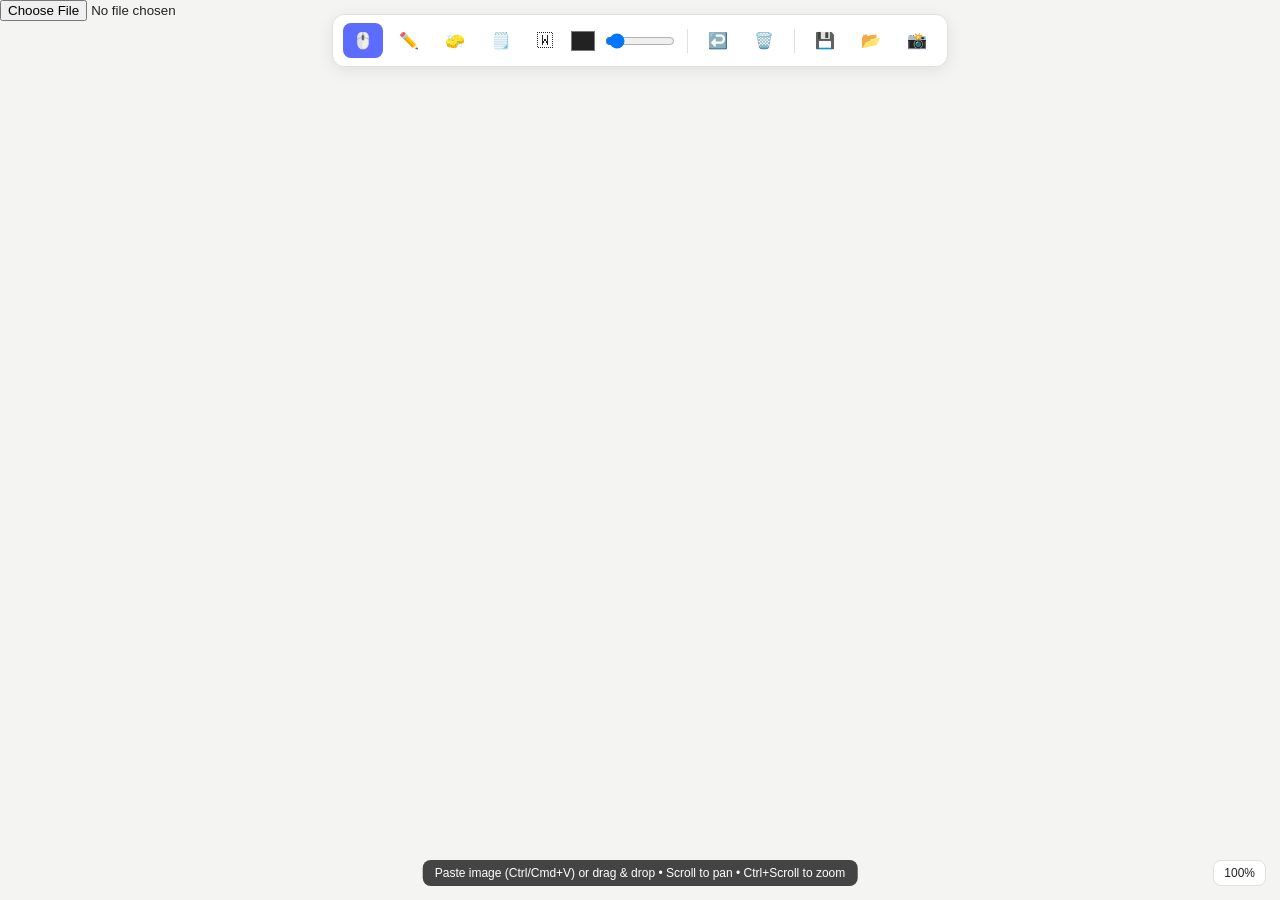
<file: index.html>
<!DOCTYPE html>
<html lang="en">
<head>
<meta charset="UTF-8">
<title>Whiteboard</title>
<meta name="viewport" content="width=device-width, initial-scale=1.0">
<style>
  :root{
    --bg:#f4f4f2; --panel:#ffffff; --border:#e0e0dc; --accent:#5b6cff; --text:#222;
  }
  *{box-sizing:border-box;}
  html,body{margin:0;padding:0;width:100%;height:100%;overflow:hidden;font-family:-apple-system,BlinkMacSystemFont,'Segoe UI',Roboto,sans-serif;background:var(--bg);color:var(--text);}
  #board-wrap{position:absolute;top:0;left:0;width:100%;height:100%;overflow:hidden;cursor:grab;}
  #board-wrap.panning{cursor:grabbing;}
  #canvas-layer{position:absolute;top:0;left:0;transform-origin:0 0;}
  #draw-canvas{position:absolute;top:0;left:0;pointer-events:none;}
  .item{position:absolute;box-sizing:border-box;user-select:none;}
  .item.selected{outline:2px solid var(--accent);z-index:50;}
  .sticky{background:#fff8b0;border-radius:6px;box-shadow:0 2px 6px rgba(0,0,0,.15);padding:10px;font-size:14px;line-height:1.35;white-space:pre-wrap;overflow:auto;cursor:move;}
  .sticky[contenteditable="true"]{cursor:text;}
  .img-item{cursor:move;border-radius:4px;box-shadow:0 2px 8px rgba(0,0,0,.2);}
  .img-item img{width:100%;height:100%;display:block;border-radius:4px;object-fit:contain;background:#fff;}
  .resize-handle{position:absolute;width:14px;height:14px;background:var(--accent);border:2px solid #fff;border-radius:50%;right:-7px;bottom:-7px;cursor:nwse-resize;display:none;}
  .item.selected .resize-handle{display:block;}
  .del-handle{position:absolute;width:18px;height:18px;background:#ff5c5c;border:2px solid #fff;border-radius:50%;left:-9px;top:-9px;cursor:pointer;display:none;color:#fff;font-size:12px;line-height:14px;text-align:center;}
  .item.selected .del-handle{display:block;}

  #toolbar{position:fixed;top:14px;left:50%;transform:translateX(-50%);background:var(--panel);border:1px solid var(--border);border-radius:12px;padding:8px 10px;display:flex;gap:6px;align-items:center;box-shadow:0 4px 16px rgba(0,0,0,.08);z-index:1000;}
  .tool-btn{border:none;background:transparent;border-radius:8px;padding:8px 10px;cursor:pointer;font-size:16px;display:flex;align-items:center;gap:6px;color:var(--text);}
  .tool-btn:hover{background:#f0f0f0;}
  .tool-btn.active{background:var(--accent);color:#fff;}
  .sep{width:1px;height:24px;background:var(--border);margin:0 4px;}
  input[type=color]{width:28px;height:28px;border:none;border-radius:6px;padding:0;cursor:pointer;background:none;}
  #penSize{width:70px;}

  #hint{position:fixed;bottom:14px;left:50%;transform:translateX(-50%);background:rgba(0,0,0,.72);color:#fff;font-size:12px;padding:6px 12px;border-radius:8px;z-index:1000;pointer-events:none;transition:opacity .3s;}
  #zoomLabel{position:fixed;bottom:14px;right:14px;background:var(--panel);border:1px solid var(--border);padding:5px 10px;border-radius:8px;font-size:12px;z-index:1000;}
  #fileInput{display:none;}
  #trash-tip{opacity:0.6;}
</style>
</head>
<body>

<div id="toolbar">
  <button class="tool-btn active" id="tool-select" title="Select / Move (V)">🖱️</button>
  <button class="tool-btn" id="tool-pen" title="Pen (P)">✏️</button>
  <button class="tool-btn" id="tool-eraser" title="Eraser (E)">🧽</button>
  <button class="tool-btn" id="tool-sticky" title="Add Sticky Note (N)">🗒️</button>
  <button class="tool-btn" id="tool-image" title="Add Image">🇼️</button>
  <input type="color" id="penColor" value="#222222" title="Pen color">
  <input type="range" id="penSize" min="1" max="30" value="3" title="Pen size">
  <div class="sep"></div>
  <button class="tool-btn" id="btn-undo" title="Undo (Ctrl+Z)">↩️</button>
  <button class="tool-btn" id="btn-clear" title="Clear board">🗑️</button>
  <div class="sep"></div>
  <button class="tool-btn" id="btn-save" title="Export board (.json)">💾</button>
  <button class="tool-btn" id="btn-load" title="Import board (.json)">📂</button>
  <button class="tool-btn" id="btn-png" title="Export as PNG image">📸</button>
</div>

<input type="file" id="fileInput" accept=".json">
<input type="file" id="imageInput" accept="image/*">

<div id="board-wrap">
  <div id="canvas-layer">
    <canvas id="draw-canvas" width="6000" height="4000"></canvas>
  </div>
</div>

<div id="hint">Paste image (Ctrl/Cmd+V) or drag & drop • Scroll to pan • Ctrl+Scroll to zoom</div>
<div id="zoomLabel">100%</div>

<script>
(function(){
  const boardWrap = document.getElementById('board-wrap');
  const canvasLayer = document.getElementById('canvas-layer');
  const drawCanvas = document.getElementById('draw-canvas');
  const ctx = drawCanvas.getContext('2d');
  const zoomLabel = document.getElementById('zoomLabel');
  const hint = document.getElementById('hint');

  let scale = 1, panX = 0, panY = 0;
  let currentTool = 'select';
  let items = [];       // {id,type:'sticky'|'image', x,y,w,h,text,color,src}
  let strokes = [];     // {points:[{x,y}], color, size}
  let selectedId = null;
  let idCounter = 1;
  let history = [];

  const STORAGE_KEY = 'wb_board_state_v1';

  function pushHistory(){
    history.push(JSON.stringify({items, strokes}));
    if(history.length>40) history.shift();
  }

  function saveLocal(){
    localStorage.setItem(STORAGE_KEY, JSON.stringify({items, strokes, panX, panY, scale}));
  }

  function loadLocal(){
    const raw = localStorage.getItem(STORAGE_KEY);
    if(!raw) return;
    try{
      const data = JSON.parse(raw);
      items = data.items || [];
      strokes = data.strokes || [];
      panX = data.panX || 0;
      panY = data.panY || 0;
      scale = data.scale || 1;
      idCounter = items.reduce((m,it)=>Math.max(m, parseInt(it.id.split('_')[1]||0)+1), 1);
      renderAll();
      applyTransform();
    }catch(e){ console.warn('load failed', e); }
  }

  function applyTransform(){
    canvasLayer.style.transform = `translate(${panX}px, ${panY}px) scale(${scale})`;
    zoomLabel.textContent = Math.round(scale*100) + '%';
  }

  function redrawStrokes(){
    ctx.clearRect(0,0,drawCanvas.width, drawCanvas.height);
    strokes.forEach(s=>{
      if(s.points.length < 2) return;
      ctx.strokeStyle = s.color;
      ctx.lineWidth = s.size;
      ctx.lineJoin='round'; ctx.lineCap='round';
      ctx.beginPath();
      ctx.moveTo(s.points[0].x, s.points[0].y);
      for(let i=1;i<s.points.length;i++) ctx.lineTo(s.points[i].x, s.points[i].y);
      ctx.stroke();
    });
  }

  function renderAll(){
    document.querySelectorAll('.item').forEach(el=>el.remove());
    items.forEach(renderItem);
    redrawStrokes();
  }

  function renderItem(item){
    const el = document.createElement('div');
    el.className = 'item ' + (item.type==='sticky'?'sticky':'img-item');
    el.dataset.id = item.id;
    el.style.left = item.x+'px';
    el.style.top = item.y+'px';
    el.style.width = item.w+'px';
    el.style.height = item.h+'px';
    if(item.type==='sticky'){
      el.style.background = item.color || '#fff8b0';
      el.contentEditable = false;
      el.innerText = item.text || '';
      el.addEventListener('dblclick', (e)=>{
        el.contentEditable = true;
        el.focus();
        e.stopPropagation();
      });
      el.addEventListener('blur', ()=>{
        el.contentEditable = false;
        item.text = el.innerText;
        saveLocal();
      });
    } else if(item.type==='image'){
      const img = document.createElement('img');
      img.src = item.src;
      img.draggable = false;
      el.appendChild(img);
    }
    const delH = document.createElement('div');
    delH.className='del-handle'; delH.innerHTML='×';
    delH.addEventListener('mousedown', (e)=>{ e.stopPropagation(); });
    delH.addEventListener('click', (e)=>{
      e.stopPropagation();
      items = items.filter(it=>it.id!==item.id);
      pushHistory(); renderAll(); saveLocal();
    });
    el.appendChild(delH);

    const resizeH = document.createElement('div');
    resizeH.className = 'resize-handle';
    el.appendChild(resizeH);

    el.addEventListener('mousedown', (e)=>startDragItem(e, item, el));
    resizeH.addEventListener('mousedown', (e)=>startResizeItem(e, item, el));

    canvasLayer.appendChild(el);
  }

  function selectItem(id){
    selectedId = id;
    document.querySelectorAll('.item').forEach(el=>{
      el.classList.toggle('selected', el.dataset.id===id);
    });
  }

  function deselectAll(){
    selectedId = null;
    document.querySelectorAll('.item').forEach(el=>el.classList.remove('selected'));
  }

  function startDragItem(e, item, el){
    if(currentTool !== 'select') return;
    e.stopPropagation();
    selectItem(item.id);
    const startX = e.clientX, startY = e.clientY;
    const origX = item.x, origY = item.y;
    function onMove(ev){
      const dx = (ev.clientX-startX)/scale;
      const dy = (ev.clientY-startY)/scale;
      item.x = origX+dx; item.y = origY+dy;
      el.style.left = item.x+'px'; el.style.top = item.y+'px';
    }
    function onUp(){
      document.removeEventListener('mousemove', onMove);
      document.removeEventListener('mouseup', onUp);
      pushHistory(); saveLocal();
    }
    document.addEventListener('mousemove', onMove);
    document.addEventListener('mouseup', onUp);
  }

  function startResizeItem(e, item, el){
    e.stopPropagation(); e.preventDefault();
    const startX = e.clientX, startY = e.clientY;
    const origW = item.w, origH = item.h;
    function onMove(ev){
      const dx = (ev.clientX-startX)/scale;
      const dy = (ev.clientY-startY)/scale;
      item.w = Math.max(60, origW+dx);
      item.h = Math.max(40, origH+dy);
      el.style.width = item.w+'px'; el.style.height = item.h+'px';
    }
    function onUp(){
      document.removeEventListener('mousemove', onMove);
      document.removeEventListener('mouseup', onUp);
      pushHistory(); saveLocal();
    }
    document.addEventListener('mousemove', onMove);
    document.addEventListener('mouseup', onUp);
  }

  function screenToCanvas(clientX, clientY){
    const rect = boardWrap.getBoundingClientRect();
    return {
      x: (clientX - rect.left - panX)/scale,
      y: (clientY - rect.top - panY)/scale
    };
  }

  function addSticky(x,y){
    const item = {id:'item_'+idCounter++, type:'sticky', x:x-90, y:y-60, w:180, h:120, text:'New note...', color:'#fff8b0'};
    items.push(item); pushHistory(); renderAll(); saveLocal();
    setTimeout(()=>{
      const el = document.querySelector(`.item[data-id="${item.id}"]`);
      if(el){ el.contentEditable=true; el.focus(); document.execCommand('selectAll',false,null); }
    }, 30);
  }

  function addImage(src, x, y, natW, natH){
    const maxDim = 360;
    let w = natW, h = natH;
    if(w>maxDim || h>maxDim){
      const ratio = Math.min(maxDim/w, maxDim/h);
      w*=ratio; h*=ratio;
    }
    const item = {id:'item_'+idCounter++, type:'image', x:x-w/2, y:y-h/2, w, h, src};
    items.push(item); pushHistory(); renderAll(); saveLocal();
  }

  function loadImageFile(file, dropX, dropY){
    const reader = new FileReader();
    reader.onload = (e)=>{
      const img = new Image();
      img.onload = ()=>{
        addImage(e.target.result, dropX, dropY, img.width, img.height);
      };
      img.src = e.target.result;
    };
    reader.readAsDataURL(file);
  }

  // Toolbar
  const toolButtons = {
    'tool-select':'select','tool-pen':'pen','tool-eraser':'eraser','tool-sticky':'sticky'
  };
  Object.keys(toolButtons).forEach(id=>{
    document.getElementById(id).addEventListener('click', ()=>{
      currentTool = toolButtons[id];
      document.querySelectorAll('.tool-btn').forEach(b=>b.classList.remove('active'));
      document.getElementById(id).classList.add('active');
      boardWrap.style.cursor = currentTool==='select' ? 'grab' : (currentTool==='sticky'?'copy':'crosshair');
    });
  });

  document.getElementById('tool-image').addEventListener('click', ()=>{
    document.getElementById('imageInput').click();
  });
  document.getElementById('imageInput').addEventListener('change', (e)=>{
    const file = e.target.files[0];
    if(file){
      const center = screenToCanvas(window.innerWidth/2, window.innerHeight/2);
      loadImageFile(file, center.x, center.y);
    }
    e.target.value = '';
  });

  document.getElementById('btn-undo').addEventListener('click', undo);
  document.getElementById('btn-clear').addEventListener('click', ()=>{
    if(confirm('Clear the entire board? This cannot be undone.')){
      pushHistory();
      items = []; strokes = [];
      renderAll(); saveLocal();
    }
  });

  document.getElementById('btn-save').addEventListener('click', ()=>{
    const data = JSON.stringify({items, strokes, panX, panY, scale}, null, 2);
    const blob = new Blob([data], {type:'application/json'});
    const a = document.createElement('a');
    a.href = URL.createObjectURL(blob);
    a.download = 'whiteboard-' + new Date().toISOString().slice(0,10) + '.json';
    a.click();
  });

  document.getElementById('btn-load').addEventListener('click', ()=>{
    document.getElementById('fileInput').click();
  });
  document.getElementById('fileInput').addEventListener('change', (e)=>{
    const file = e.target.files[0];
    if(!file) return;
    const reader = new FileReader();
    reader.onload = (ev)=>{
      try{
        const data = JSON.parse(ev.target.result);
        items = data.items || [];
        strokes = data.strokes || [];
        panX = data.panX || 0; panY = data.panY || 0; scale = data.scale || 1;
        idCounter = items.reduce((m,it)=>Math.max(m, parseInt(it.id.split('_')[1]||0)+1), 1);
        renderAll(); applyTransform(); saveLocal();
      }catch(err){ alert('Invalid board file.'); }
    };
    reader.readAsText(file);
    e.target.value='';
  });

  document.getElementById('btn-png').addEventListener('click', exportPNG);

  function exportPNG(){
    let minX=Infinity, minY=Infinity, maxX=-Infinity, maxY=-Infinity;
    items.forEach(it=>{
      minX=Math.min(minX,it.x); minY=Math.min(minY,it.y);
      maxX=Math.max(maxX,it.x+it.w); maxY=Math.max(maxY,it.y+it.h);
    });
    strokes.forEach(s=>s.points.forEach(p=>{
      minX=Math.min(minX,p.x); minY=Math.min(minY,p.y);
      maxX=Math.max(maxX,p.x); maxY=Math.max(maxY,p.y);
    }));
    if(minX===Infinity){ minX=0; minY=0; maxX=800; maxY=600; }
    const pad=40;
    minX-=pad; minY-=pad; maxX+=pad; maxY+=pad;
    const w = maxX-minX, h = maxY-minY;
    const out = document.createElement('canvas');
    out.width = w; out.height = h;
    const octx = out.getContext('2d');
    octx.fillStyle = '#f4f4f2';
    octx.fillRect(0,0,w,h);
    octx.drawImage(drawCanvas, minX, minY, w, h, 0, 0, w, h);

    function drawItemsAndDownload(){
      const a = document.createElement('a');
      a.href = out.toDataURL('image/png');
      a.download = 'whiteboard-export.png';
      a.click();
    }
    const imgItems = items.filter(it=>it.type==='image');
    let pending = imgItems.length;
    items.filter(it=>it.type==='sticky').forEach(it=>{
      octx.fillStyle = it.color||'#fff8b0';
      octx.fillRect(it.x-minX, it.y-minY, it.w, it.h);
      octx.fillStyle = '#222';
      octx.font = '14px sans-serif';
      wrapText(octx, it.text||'', it.x-minX+8, it.y-minY+18, it.w-16, 18);
    });
    if(pending===0){ drawItemsAndDownload(); return; }
    imgItems.forEach(it=>{
      const im = new Image();
      im.onload = ()=>{
        octx.drawImage(im, it.x-minX, it.y-minY, it.w, it.h);
        pending--;
        if(pending===0) drawItemsAndDownload();
      };
      im.src = it.src;
    });
  }

  function wrapText(ctx, text, x, y, maxWidth, lineHeight){
    const words = text.split(' ');
    let line='';
    for(let n=0;n<words.length;n++){
      const testLine = line+words[n]+' ';
      if(ctx.measureText(testLine).width > maxWidth && n>0){
        ctx.fillText(line, x, y);
        line = words[n]+' ';
        y += lineHeight;
      } else { line = testLine; }
    }
    ctx.fillText(line, x, y);
  }

  function undo(){
    if(history.length<2) return;
    history.pop();
    const prev = JSON.parse(history[history.length-1]);
    items = prev.items; strokes = prev.strokes;
    renderAll(); saveLocal();
  }

  // Pen drawing
  let drawing=false, currentStroke=null;
  boardWrap.addEventListener('mousedown', (e)=>{
    if(e.target !== boardWrap && e.target !== canvasLayer && e.target !== drawCanvas) {
      if(currentTool==='select') return;
    }
    if(currentTool==='pen' || currentTool==='eraser'){
      drawing = true;
      const p = screenToCanvas(e.clientX, e.clientY);
      currentStroke = {points:[p], color: currentTool==='eraser' ? '#f4f4f2' : document.getElementById('penColor').value, size: currentTool==='eraser' ? 25 : parseInt(document.getElementById('penSize').value)};
      strokes.push(currentStroke);
    } else if(currentTool==='sticky'){
      const p = screenToCanvas(e.clientX, e.clientY);
      addSticky(p.x, p.y);
      currentTool='select';
      document.querySelectorAll('.tool-btn').forEach(b=>b.classList.remove('active'));
      document.getElementById('tool-select').classList.add('active');
    } else if(currentTool==='select'){
      deselectAll();
    }
  });

  boardWrap.addEventListener('mousemove', (e)=>{
    if(drawing && currentStroke){
      const p = screenToCanvas(e.clientX, e.clientY);
      currentStroke.points.push(p);
      redrawStrokes();
    }
  });

  window.addEventListener('mouseup', ()=>{
    if(drawing){ drawing=false; currentStroke=null; pushHistory(); saveLocal(); }
  });

  // Panning with select-tool background drag
  let isPanning=false, panStart=null, panOrigin=null;
  boardWrap.addEventListener('mousedown', (e)=>{
    if(currentTool==='select' && (e.target===boardWrap || e.target===canvasLayer || e.target===drawCanvas)){
      isPanning=true;
      panStart = {x:e.clientX, y:e.clientY};
      panOrigin = {x:panX, y:panY};
      boardWrap.classList.add('panning');
    }
  });
  window.addEventListener('mousemove', (e)=>{
    if(isPanning){
      panX = panOrigin.x + (e.clientX-panStart.x);
      panY = panOrigin.y + (e.clientY-panStart.y);
      applyTransform();
    }
  });
  window.addEventListener('mouseup', ()=>{
    if(isPanning){ isPanning=false; boardWrap.classList.remove('panning'); saveLocal(); }
  });

  // Zoom
  boardWrap.addEventListener('wheel', (e)=>{
    if(e.ctrlKey || e.metaKey){
      e.preventDefault();
      const delta = e.deltaY>0 ? -0.1 : 0.1;
      const newScale = Math.min(4, Math.max(0.2, scale+delta));
      const rect = boardWrap.getBoundingClientRect();
      const cx = e.clientX-rect.left, cy = e.clientY-rect.top;
      panX = cx - ((cx-panX)/scale)*newScale;
      panY = cy - ((cy-panY)/scale)*newScale;
      scale = newScale;
      applyTransform(); saveLocal();
    } else {
      panX -= e.deltaX; panY -= e.deltaY;
      applyTransform();
    }
  }, {passive:false});

  // Paste image
  window.addEventListener('paste', (e)=>{
    const items_ = e.clipboardData.items;
    for(let i=0;i<items_.length;i++){
      if(items_[i].type.indexOf('image')!==-1){
        const file = items_[i].getAsFile();
        const center = screenToCanvas(window.innerWidth/2, window.innerHeight/2);
        loadImageFile(file, center.x, center.y);
        e.preventDefault();
        return;
      }
    }
    const text = e.clipboardData.getData('text');
    if(text && document.activeElement.contentEditable!=='true'){
      const center = screenToCanvas(window.innerWidth/2, window.innerHeight/2);
      const item = {id:'item_'+idCounter++, type:'sticky', x:center.x-90, y:center.y-60, w:220, h:140, text: text.slice(0,500), color:'#c9f0ff'};
      items.push(item); pushHistory(); renderAll(); saveLocal();
    }
  });

  // Drag & drop images from OS
  boardWrap.addEventListener('dragover', (e)=>e.preventDefault());
  boardWrap.addEventListener('drop', (e)=>{
    e.preventDefault();
    const p = screenToCanvas(e.clientX, e.clientY);
    const files = e.dataTransfer.files;
    for(let i=0;i<files.length;i++){
      if(files[i].type.indexOf('image')!==-1){
        loadImageFile(files[i], p.x + i*30, p.y + i*30);
      }
    }
  });

  // Keyboard shortcuts
  window.addEventListener('keydown', (e)=>{
    if(document.activeElement.contentEditable==='true') return;
    if((e.ctrlKey||e.metaKey) && e.key==='z'){ e.preventDefault(); undo(); }
    if(e.key==='Delete' || e.key==='Backspace'){
      if(selectedId){
        items = items.filter(it=>it.id!==selectedId);
        selectedId=null; pushHistory(); renderAll(); saveLocal();
      }
    }
    if(e.key==='v'||e.key==='V') document.getElementById('tool-select').click();
    if(e.key==='p'||e.key==='P') document.getElementById('tool-pen').click();
    if(e.key==='e'||e.key==='E') document.getElementById('tool-eraser').click();
    if(e.key==='n'||e.key==='N') document.getElementById('tool-sticky').click();
  });

  setTimeout(()=>{ hint.style.opacity='0'; }, 6000);

  // init
  panX = window.innerWidth/2 - 3000;
  panY = window.innerHeight/2 - 2000;
  pushHistory();
  loadLocal();
  applyTransform();
})();
</script>
</body>
</html>
</file>
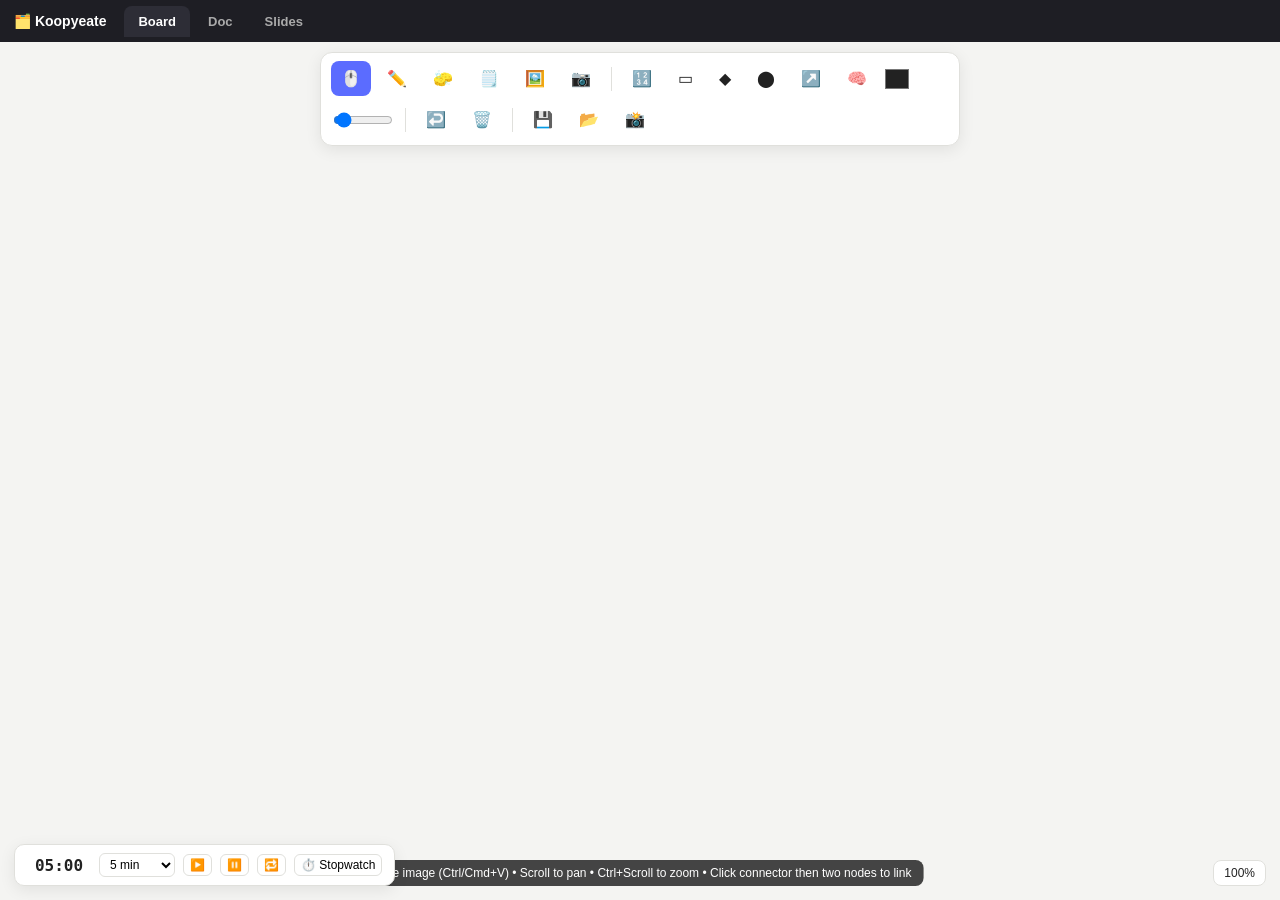
<file: Previous Versions/index (2).html>
<!DOCTYPE html>
<html lang="en">
<head>
<meta charset="UTF-8">
<title>Koopyeate Whiteboard</title>
<meta name="viewport" content="width=device-width, initial-scale=1.0">
<style>
  :root{
    --bg:#f4f4f2; --panel:#ffffff; --border:#e0e0dc; --accent:#5b6cff; --text:#222;
  }
  *{box-sizing:border-box;}
  html,body{margin:0;padding:0;width:100%;height:100%;overflow:hidden;font-family:-apple-system,BlinkMacSystemFont,'Segoe UI',Roboto,sans-serif;background:var(--bg);color:var(--text);}

  /* ===== Top tab bar ===== */
  #app-tabs{position:fixed;top:0;left:0;width:100%;height:42px;background:#1e1e24;display:flex;align-items:center;padding:0 10px;z-index:2000;gap:4px;}
  .app-tab{color:#aaa;background:transparent;border:none;padding:8px 14px;border-radius:8px 8px 0 0;cursor:pointer;font-size:13px;font-weight:600;}
  .app-tab.active{color:#fff;background:#2d2d36;}
  .app-tab:hover{color:#fff;}
  #app-title{color:#fff;font-weight:700;font-size:14px;margin-right:14px;padding-left:4px;}

  .app-view{position:absolute;top:42px;left:0;width:100%;height:calc(100% - 42px);display:none;}
  .app-view.active{display:block;}

  /* ===== Board ===== */
  #board-wrap{position:absolute;top:0;left:0;width:100%;height:100%;overflow:hidden;cursor:grab;background:var(--bg);}
  #board-wrap.panning{cursor:grabbing;}
  #canvas-layer{position:absolute;top:0;left:0;transform-origin:0 0;}
  #draw-canvas{position:absolute;top:0;left:0;pointer-events:none;}
  .item{position:absolute;box-sizing:border-box;user-select:none;}
  .item.selected{outline:2px solid var(--accent);z-index:50;}
  .sticky{background:#fff8b0;border-radius:6px;box-shadow:0 2px 6px rgba(0,0,0,.15);padding:10px;font-size:14px;line-height:1.35;white-space:pre-wrap;overflow:auto;cursor:move;}
  .sticky[contenteditable="true"]{cursor:text;}
  .img-item{cursor:move;border-radius:4px;box-shadow:0 2px 8px rgba(0,0,0,.2);}
  .img-item img{width:100%;height:100%;display:block;border-radius:4px;object-fit:contain;background:#fff;}
  .resize-handle{position:absolute;width:14px;height:14px;background:var(--accent);border:2px solid #fff;border-radius:50%;right:-7px;bottom:-7px;cursor:nwse-resize;display:none;}
  .item.selected .resize-handle{display:block;}
  .del-handle{position:absolute;width:18px;height:18px;background:#ff5c5c;border:2px solid #fff;border-radius:50%;left:-9px;top:-9px;cursor:pointer;display:none;color:#fff;font-size:12px;line-height:14px;text-align:center;z-index:60;}
  .item.selected .del-handle{display:block;}

  /* Table item */
  .table-item{background:#fff;border:1px solid #ccc;border-radius:6px;box-shadow:0 2px 6px rgba(0,0,0,.15);overflow:auto;cursor:move;}
  .table-item table{border-collapse:collapse;width:100%;height:100%;}
  .table-item td{border:1px solid #ddd;padding:6px 8px;font-size:13px;min-width:60px;}
  .table-item td[contenteditable="true"]:focus{outline:2px solid var(--accent);}
  .table-toolbar{position:absolute;top:-30px;left:0;display:none;gap:4px;}
  .item.selected .table-toolbar{display:flex;}
  .table-toolbar button{font-size:11px;padding:3px 6px;border:1px solid var(--border);background:#fff;border-radius:5px;cursor:pointer;}

  /* Flowchart / mindmap nodes */
  .flow-node{cursor:move;border-radius:8px;box-shadow:0 2px 6px rgba(0,0,0,.15);display:flex;align-items:center;justify-content:center;padding:10px;font-size:13px;text-align:center;border:2px solid #444;}
  .flow-node[contenteditable="true"]{cursor:text;}
  .flow-node.shape-rect{border-radius:8px;background:#e8f0ff;}
  .flow-node.shape-diamond{background:#ffe8d6;transform-origin:center;}
  .flow-node.shape-circle{border-radius:50%;background:#e0ffe4;}
  .flow-node.shape-mindnode{background:#fff0f6;border-radius:20px;border-color:#d46bb0;}
  .flow-anchor{position:absolute;width:10px;height:10px;background:var(--accent);border:2px solid #fff;border-radius:50%;cursor:crosshair;display:none;}
  .item.selected .flow-anchor{display:block;}
  .anchor-t{top:-6px;left:50%;transform:translateX(-50%);}
  .anchor-b{bottom:-6px;left:50%;transform:translateX(-50%);}
  .anchor-l{left:-6px;top:50%;transform:translateY(-50%);}
  .anchor-r{right:-6px;top:50%;transform:translateY(-50%);}

  #toolbar{position:fixed;top:52px;left:50%;transform:translateX(-50%);background:var(--panel);border:1px solid var(--border);border-radius:12px;padding:8px 10px;display:flex;gap:6px;align-items:center;box-shadow:0 4px 16px rgba(0,0,0,.08);z-index:1000;flex-wrap:wrap;max-width:92vw;}
  .tool-btn{border:none;background:transparent;border-radius:8px;padding:8px 10px;cursor:pointer;font-size:16px;display:flex;align-items:center;gap:6px;color:var(--text);}
  .tool-btn:hover{background:#f0f0f0;}
  .tool-btn.active{background:var(--accent);color:#fff;}
  .sep{width:1px;height:24px;background:var(--border);margin:0 4px;}
  input[type=color]{width:28px;height:28px;border:none;border-radius:6px;padding:0;cursor:pointer;background:none;}
  #penSize{width:60px;}

  #hint{position:fixed;bottom:14px;left:50%;transform:translateX(-50%);background:rgba(0,0,0,.72);color:#fff;font-size:12px;padding:6px 12px;border-radius:8px;z-index:1000;pointer-events:none;transition:opacity .3s;}
  #zoomLabel{position:fixed;bottom:14px;right:14px;background:var(--panel);border:1px solid var(--border);padding:5px 10px;border-radius:8px;font-size:12px;z-index:1000;}
  #fileInput{display:none;}

  /* ===== Timer widget ===== */
  #timer-widget{position:fixed;bottom:14px;left:14px;background:var(--panel);border:1px solid var(--border);border-radius:10px;padding:8px 12px;z-index:1000;box-shadow:0 4px 16px rgba(0,0,0,.08);font-size:13px;display:flex;align-items:center;gap:8px;}
  #timer-display{font-weight:700;font-size:16px;min-width:64px;text-align:center;font-family:monospace;}
  #timer-widget button, #timer-widget select, #timer-widget input{font-size:12px;padding:3px 6px;border-radius:6px;border:1px solid var(--border);background:#fff;cursor:pointer;}
  #timer-widget input[type=number]{width:48px;}

  /* ===== Doc page ===== */
  #doc-view{background:var(--bg);overflow:auto;padding:40px 0;}
  #doc-paper{max-width:760px;margin:0 auto;background:#fff;min-height:900px;box-shadow:0 4px 20px rgba(0,0,0,.08);border-radius:8px;padding:60px;}
  #doc-toolbar{position:sticky;top:0;background:var(--panel);border-bottom:1px solid var(--border);padding:8px 20px;display:flex;gap:6px;z-index:10;justify-content:center;}
  #doc-toolbar button{border:1px solid var(--border);background:#fff;border-radius:6px;padding:6px 10px;cursor:pointer;font-size:13px;}
  #doc-toolbar button:hover{background:#f0f0f0;}
  #doc-editable{outline:none;font-size:15px;line-height:1.7;min-height:700px;}
  #doc-editable h1{font-size:28px;} #doc-editable h2{font-size:22px;}

  /* ===== Slides ===== */
  #slides-view{background:#111;}
  #slides-editor-bar{position:fixed;top:52px;left:50%;transform:translateX(-50%);background:var(--panel);border:1px solid var(--border);border-radius:12px;padding:8px 10px;display:flex;gap:6px;z-index:1000;box-shadow:0 4px 16px rgba(0,0,0,.08);}
  #slides-editor-bar button{border:none;background:transparent;border-radius:8px;padding:8px 10px;cursor:pointer;font-size:14px;}
  #slides-editor-bar button:hover{background:#f0f0f0;}
  #slide-canvas-wrap{position:absolute;top:100px;left:0;width:100%;height:calc(100% - 160px);display:flex;align-items:center;justify-content:center;}
  #slide-stage{width:900px;height:506px;background:#fff;border-radius:6px;box-shadow:0 10px 40px rgba(0,0,0,.5);position:relative;overflow:hidden;}
  .slide-el{position:absolute;cursor:move;}
  .slide-el[contenteditable="true"]{cursor:text;outline:2px dashed var(--accent);}
  .slide-el img{width:100%;height:100%;object-fit:contain;}
  #slide-thumbs{position:fixed;bottom:14px;left:50%;transform:translateX(-50%);display:flex;gap:8px;z-index:1000;}
  .slide-thumb{width:80px;height:45px;background:#fff;border:2px solid var(--border);border-radius:4px;cursor:pointer;font-size:9px;display:flex;align-items:center;justify-content:center;color:#888;}
  .slide-thumb.active{border-color:var(--accent);}
  #present-btn{position:fixed;top:52px;right:14px;background:var(--accent);color:#fff;border:none;border-radius:8px;padding:10px 16px;cursor:pointer;font-size:13px;font-weight:600;z-index:1000;}
  #present-overlay{position:fixed;inset:0;background:#000;z-index:5000;display:none;align-items:center;justify-content:center;}
  #present-overlay.active{display:flex;}
  #present-stage{width:90vw;max-width:1400px;aspect-ratio:900/506;background:#fff;position:relative;overflow:hidden;border-radius:4px;}
  #present-close{position:fixed;top:16px;right:16px;color:#fff;background:rgba(255,255,255,.15);border:none;border-radius:8px;padding:10px 14px;cursor:pointer;z-index:5001;}
  #present-nav{position:fixed;bottom:20px;left:50%;transform:translateX(-50%);color:#fff;background:rgba(255,255,255,.15);border-radius:10px;padding:8px 16px;display:flex;gap:14px;z-index:5001;}
  #present-nav button{background:transparent;border:none;color:#fff;font-size:20px;cursor:pointer;}

  /* ===== Photobooth ===== */
  #photobooth-overlay{position:fixed;inset:0;background:rgba(0,0,0,.85);z-index:5000;display:none;align-items:center;justify-content:center;flex-direction:column;}
  #photobooth-overlay.active{display:flex;}
  #pb-video{width:640px;max-width:90vw;border-radius:10px;transform:scaleX(-1);background:#000;}
  #pb-canvas{display:none;}
  #pb-controls{margin-top:16px;display:flex;gap:12px;}
  #pb-controls button{padding:10px 20px;border-radius:8px;border:none;font-size:14px;cursor:pointer;background:var(--accent);color:#fff;font-weight:600;}
  #pb-close{position:fixed;top:16px;right:16px;color:#fff;background:rgba(255,255,255,.15);border:none;border-radius:8px;padding:10px 14px;cursor:pointer;z-index:5001;}
  #pb-flash{position:fixed;inset:0;background:#fff;opacity:0;pointer-events:none;z-index:5010;}
</style>
</head>
<body>

<div id="app-tabs">
  <span id="app-title">🗂️ Koopyeate</span>
  <button class="app-tab active" data-view="board-view">Board</button>
  <button class="app-tab" data-view="doc-view">Doc</button>
  <button class="app-tab" data-view="slides-view">Slides</button>
</div>

<!-- ===================== BOARD VIEW ===================== -->
<div class="app-view active" id="board-view">
  <div id="toolbar">
    <button class="tool-btn active" id="tool-select" title="Select / Move (V)">🖱️</button>
    <button class="tool-btn" id="tool-pen" title="Pen (P)">✏️</button>
    <button class="tool-btn" id="tool-eraser" title="Eraser (E)">🧽</button>
    <button class="tool-btn" id="tool-sticky" title="Sticky Note (N)">🗒️</button>
    <button class="tool-btn" id="tool-image" title="Add Image">🖼️</button>
    <button class="tool-btn" id="tool-camera" title="Photobooth Camera">📷</button>
    <div class="sep"></div>
    <button class="tool-btn" id="tool-table" title="Add Table">🔢</button>
    <button class="tool-btn" id="tool-rect" title="Flowchart: Rectangle">▭</button>
    <button class="tool-btn" id="tool-diamond" title="Flowchart: Diamond">◆</button>
    <button class="tool-btn" id="tool-circle" title="Flowchart: Circle">⬤</button>
    <button class="tool-btn" id="tool-connector" title="Connector arrow">↗️</button>
    <button class="tool-btn" id="tool-mindmap" title="Mind Map node">🧠</button>
    <input type="color" id="penColor" value="#222222" title="Pen color">
    <input type="range" id="penSize" min="1" max="30" value="3" title="Pen size">
    <div class="sep"></div>
    <button class="tool-btn" id="btn-undo" title="Undo (Ctrl+Z)">↩️</button>
    <button class="tool-btn" id="btn-clear" title="Clear board">🗑️</button>
    <div class="sep"></div>
    <button class="tool-btn" id="btn-save" title="Export board (.json)">💾</button>
    <button class="tool-btn" id="btn-load" title="Import board (.json)">📂</button>
    <button class="tool-btn" id="btn-png" title="Export as PNG">📸</button>
  </div>

  <input type="file" id="fileInput" accept=".json">
  <input type="file" id="imageInput" accept="image/*">

  <div id="board-wrap">
    <div id="canvas-layer">
      <canvas id="draw-canvas" width="6000" height="4000"></canvas>
    </div>
  </div>

  <div id="hint">Paste image (Ctrl/Cmd+V) • Scroll to pan • Ctrl+Scroll to zoom • Click connector then two nodes to link</div>
  <div id="zoomLabel">100%</div>

  <div id="timer-widget">
    <span id="timer-display">05:00</span>
    <select id="timer-preset">
      <option value="300">5 min</option>
      <option value="600">10 min</option>
      <option value="900">15 min</option>
      <option value="1500">25 min</option>
      <option value="custom">Custom</option>
    </select>
    <input type="number" id="timer-custom" placeholder="min" style="display:none;">
    <button id="timer-start">▶️</button>
    <button id="timer-pause">⏸️</button>
    <button id="timer-reset">🔁</button>
    <button id="timer-mode">⏱️ Stopwatch</button>
  </div>
</div>

<!-- ===================== DOC VIEW ===================== -->
<div class="app-view" id="doc-view">
  <div id="doc-toolbar">
    <button data-cmd="bold"><b>B</b></button>
    <button data-cmd="italic"><i>I</i></button>
    <button data-cmd="underline"><u>U</u></button>
    <button data-block="h1">H1</button>
    <button data-block="h2">H2</button>
    <button data-block="p">¶</button>
    <button data-cmd="insertUnorderedList">• List</button>
    <button data-cmd="insertOrderedList">1. List</button>
    <button id="doc-download">⬇️ Export .txt</button>
  </div>
  <div id="doc-paper">
    <div id="doc-editable" contenteditable="true">
      <h1>Untitled document</h1>
      <p>Start typing here…</p>
    </div>
  </div>
</div>

<!-- ===================== SLIDES VIEW ===================== -->
<div class="app-view" id="slides-view">
  <div id="slides-editor-bar">
    <button id="slide-add-text" title="Add text box">🔤 Text</button>
    <button id="slide-add-image" title="Add image">🖼️ Image</button>
    <button id="slide-new" title="New slide">➕ Slide</button>
    <button id="slide-del" title="Delete this slide">🗑️ Delete</button>
  </div>
  <button id="present-btn">▶️ Present</button>
  <div id="slide-canvas-wrap">
    <div id="slide-stage"></div>
  </div>
  <div id="slide-thumbs"></div>
  <input type="file" id="slideImageInput" accept="image/*" style="display:none;">
</div>

<!-- Presentation fullscreen overlay -->
<div id="present-overlay">
  <button id="present-close">✕ Close</button>
  <div id="present-stage"></div>
  <div id="present-nav">
    <button id="present-prev">◀</button>
    <span id="present-count">1 / 1</span>
    <button id="present-next">▶</button>
  </div>
</div>

<!-- Photobooth overlay -->
<div id="photobooth-overlay">
  <button id="pb-close">✕ Close</button>
  <video id="pb-video" autoplay playsinline></video>
  <canvas id="pb-canvas"></canvas>
  <div id="pb-controls">
    <button id="pb-snap">📸 Capture</button>
  </div>
</div>
<div id="pb-flash"></div>

<script>
(function(){
  /* ============================================================
     TAB NAVIGATION
  ============================================================ */
  document.querySelectorAll('.app-tab').forEach(tab=>{
    tab.addEventListener('click', ()=>{
      document.querySelectorAll('.app-tab').forEach(t=>t.classList.remove('active'));
      document.querySelectorAll('.app-view').forEach(v=>v.classList.remove('active'));
      tab.classList.add('active');
      document.getElementById(tab.dataset.view).classList.add('active');
    });
  });

  /* ============================================================
     BOARD (whiteboard core + tables + flowchart + mindmap)
  ============================================================ */
  const boardWrap = document.getElementById('board-wrap');
  const canvasLayer = document.getElementById('canvas-layer');
  const drawCanvas = document.getElementById('draw-canvas');
  const ctx = drawCanvas.getContext('2d');
  const zoomLabel = document.getElementById('zoomLabel');
  const hint = document.getElementById('hint');

  let scale = 1, panX = 0, panY = 0;
  let currentTool = 'select';
  let items = [];        // sticky, image, table, flow-node
  let connectors = [];   // {fromId, toId}
  let strokes = [];
  let selectedId = null;
  let idCounter = 1;
  let history = [];
  let connectorPending = null;

  const STORAGE_KEY = 'wb_board_state_v2';

  function pushHistory(){
    history.push(JSON.stringify({items, strokes, connectors}));
    if(history.length>50) history.shift();
  }
  function saveLocal(){
    localStorage.setItem(STORAGE_KEY, JSON.stringify({items, strokes, connectors, panX, panY, scale}));
  }
  function loadLocal(){
    const raw = localStorage.getItem(STORAGE_KEY);
    if(!raw) return;
    try{
      const data = JSON.parse(raw);
      items = data.items || [];
      strokes = data.strokes || [];
      connectors = data.connectors || [];
      panX = data.panX || 0; panY = data.panY || 0; scale = data.scale || 1;
      idCounter = items.reduce((m,it)=>Math.max(m, parseInt((it.id.split('_')[1]||0))+1), 1);
      renderAll(); applyTransform();
    }catch(e){ console.warn('load failed', e); }
  }
  function applyTransform(){
    canvasLayer.style.transform = `translate(${panX}px, ${panY}px) scale(${scale})`;
    zoomLabel.textContent = Math.round(scale*100) + '%';
  }
  function redrawStrokes(){
    ctx.clearRect(0,0,drawCanvas.width, drawCanvas.height);
    strokes.forEach(s=>{
      if(s.points.length < 2) return;
      ctx.strokeStyle = s.color; ctx.lineWidth = s.size;
      ctx.lineJoin='round'; ctx.lineCap='round';
      ctx.beginPath(); ctx.moveTo(s.points[0].x, s.points[0].y);
      for(let i=1;i<s.points.length;i++) ctx.lineTo(s.points[i].x, s.points[i].y);
      ctx.stroke();
    });
    connectors.forEach(c=>{
      const a = items.find(i=>i.id===c.fromId), b = items.find(i=>i.id===c.toId);
      if(!a||!b) return;
      const ax=a.x+a.w/2, ay=a.y+a.h/2, bx=b.x+b.w/2, by=b.y+b.h/2;
      ctx.strokeStyle = '#555'; ctx.lineWidth = 2;
      ctx.beginPath(); ctx.moveTo(ax,ay); ctx.lineTo(bx,by); ctx.stroke();
      const angle = Math.atan2(by-ay, bx-ax);
      const hs=10;
      ctx.beginPath();
      ctx.moveTo(bx, by);
      ctx.lineTo(bx-hs*Math.cos(angle-0.4), by-hs*Math.sin(angle-0.4));
      ctx.lineTo(bx-hs*Math.cos(angle+0.4), by-hs*Math.sin(angle+0.4));
      ctx.closePath(); ctx.fillStyle='#555'; ctx.fill();
    });
  }
  function renderAll(){
    document.querySelectorAll('.item').forEach(el=>el.remove());
    items.forEach(renderItem);
    redrawStrokes();
  }

  function renderItem(item){
    const el = document.createElement('div');
    el.dataset.id = item.id;
    el.style.left = item.x+'px'; el.style.top = item.y+'px';
    el.style.width = item.w+'px'; el.style.height = item.h+'px';

    if(item.type==='sticky'){
      el.className='item sticky';
      el.style.background = item.color || '#fff8b0';
      el.contentEditable=false; el.innerText = item.text||'';
      el.addEventListener('dblclick', e=>{ el.contentEditable=true; el.focus(); e.stopPropagation(); });
      el.addEventListener('blur', ()=>{ el.contentEditable=false; item.text=el.innerText; saveLocal(); });
    } else if(item.type==='image'){
      el.className='item img-item';
      const img=document.createElement('img'); img.src=item.src; img.draggable=false;
      el.appendChild(img);
    } else if(item.type==='table'){
      el.className='item table-item';
      buildTable(el, item);
    } else if(item.type==='flow'){
      el.className='item flow-node shape-'+item.shape;
      el.contentEditable=false; el.innerText = item.text||'';
      el.addEventListener('dblclick', e=>{ el.contentEditable=true; el.focus(); e.stopPropagation(); });
      el.addEventListener('blur', ()=>{ el.contentEditable=false; item.text=el.innerText; saveLocal(); });
      ['t','b','l','r'].forEach(pos=>{
        const anchor=document.createElement('div');
        anchor.className='flow-anchor anchor-'+pos;
        anchor.addEventListener('mousedown', e=>{ e.stopPropagation(); startConnectorDrag(item.id); });
        el.appendChild(anchor);
      });
    }

    const delH = document.createElement('div');
    delH.className='del-handle'; delH.innerHTML='×';
    delH.addEventListener('mousedown', e=>e.stopPropagation());
    delH.addEventListener('click', e=>{
      e.stopPropagation();
      items = items.filter(it=>it.id!==item.id);
      connectors = connectors.filter(c=>c.fromId!==item.id && c.toId!==item.id);
      pushHistory(); renderAll(); saveLocal();
    });
    el.appendChild(delH);

    if(item.type!=='flow'){
      const resizeH = document.createElement('div');
      resizeH.className='resize-handle';
      resizeH.addEventListener('mousedown', e=>startResizeItem(e,item,el));
      el.appendChild(resizeH);
    }

    el.addEventListener('mousedown', e=>startDragItem(e,item,el));
    canvasLayer.appendChild(el);
  }

  function buildTable(el, item){
    el.innerHTML='';
    const tbl = document.createElement('table');
    for(let r=0;r<item.rows;r++){
      const tr=document.createElement('tr');
      for(let c=0;c<item.cols;c++){
        const td=document.createElement('td');
        td.contentEditable=true;
        td.innerText = (item.data && item.data[r] && item.data[r][c]) || '';
        td.addEventListener('mousedown', e=>e.stopPropagation());
        td.addEventListener('blur', ()=>{
          if(!item.data) item.data=[];
          if(!item.data[r]) item.data[r]=[];
          item.data[r][c]=td.innerText;
          saveLocal();
        });
        tr.appendChild(td);
      }
      tbl.appendChild(tr);
    }
    el.appendChild(tbl);
    const tbar=document.createElement('div');
    tbar.className='table-toolbar';
    const addRow=document.createElement('button'); addRow.innerText='+Row';
    addRow.addEventListener('mousedown', e=>e.stopPropagation());
    addRow.addEventListener('click', e=>{ e.stopPropagation(); item.rows++; pushHistory(); renderAll(); saveLocal(); });
    const addCol=document.createElement('button'); addCol.innerText='+Col';
    addCol.addEventListener('mousedown', e=>e.stopPropagation());
    addCol.addEventListener('click', e=>{ e.stopPropagation(); item.cols++; pushHistory(); renderAll(); saveLocal(); });
    tbar.appendChild(addRow); tbar.appendChild(addCol);
    el.appendChild(tbar);
  }

  function selectItem(id){
    selectedId=id;
    document.querySelectorAll('.item').forEach(el=>el.classList.toggle('selected', el.dataset.id===id));
  }
  function deselectAll(){
    selectedId=null;
    document.querySelectorAll('.item').forEach(el=>el.classList.remove('selected'));
  }

  function startDragItem(e, item, el){
    if(currentTool!=='select') return;
    e.stopPropagation();
    selectItem(item.id);
    const startX=e.clientX, startY=e.clientY, origX=item.x, origY=item.y;
    function onMove(ev){
      const dx=(ev.clientX-startX)/scale, dy=(ev.clientY-startY)/scale;
      item.x=origX+dx; item.y=origY+dy;
      el.style.left=item.x+'px'; el.style.top=item.y+'px';
      redrawStrokes();
    }
    function onUp(){
      document.removeEventListener('mousemove', onMove);
      document.removeEventListener('mouseup', onUp);
      pushHistory(); saveLocal();
    }
    document.addEventListener('mousemove', onMove);
    document.addEventListener('mouseup', onUp);
  }

  function startResizeItem(e, item, el){
    e.stopPropagation(); e.preventDefault();
    const startX=e.clientX, startY=e.clientY, origW=item.w, origH=item.h;
    function onMove(ev){
      const dx=(ev.clientX-startX)/scale, dy=(ev.clientY-startY)/scale;
      item.w=Math.max(60, origW+dx); item.h=Math.max(40, origH+dy);
      el.style.width=item.w+'px'; el.style.height=item.h+'px';
      if(item.type==='table') buildTable(el, item);
    }
    function onUp(){
      document.removeEventListener('mousemove', onMove);
      document.removeEventListener('mouseup', onUp);
      pushHistory(); saveLocal();
    }
    document.addEventListener('mousemove', onMove);
    document.addEventListener('mouseup', onUp);
  }

  function startConnectorDrag(fromId){
    connectorPending = fromId;
    hint.textContent = 'Click a target node to connect...';
    hint.style.opacity='1';
  }

  function screenToCanvas(clientX, clientY){
    const rect = boardWrap.getBoundingClientRect();
    return { x:(clientX-rect.left-panX)/scale, y:(clientY-rect.top-panY)/scale };
  }

  function addSticky(x,y){
    const item={id:'item_'+idCounter++, type:'sticky', x:x-90,y:y-60,w:180,h:120,text:'New note...',color:'#fff8b0'};
    items.push(item); pushHistory(); renderAll(); saveLocal();
    setTimeout(()=>{ const el=document.querySelector(`.item[data-id="${item.id}"]`);
      if(el){ el.contentEditable=true; el.focus(); document.execCommand('selectAll',false,null); } },30);
  }
  function addImage(src,x,y,natW,natH){
    const maxDim=360; let w=natW,h=natH;
    if(w>maxDim||h>maxDim){ const ratio=Math.min(maxDim/w,maxDim/h); w*=ratio; h*=ratio; }
    const item={id:'item_'+idCounter++, type:'image', x:x-w/2,y:y-h/2,w,h,src};
    items.push(item); pushHistory(); renderAll(); saveLocal();
  }
  function addTable(x,y){
    const item={id:'item_'+idCounter++, type:'table', x:x-150,y:y-80,w:300,h:160,rows:3,cols:3,data:[]};
    items.push(item); pushHistory(); renderAll(); saveLocal();
  }
  function addFlowNode(shape,x,y,text){
    const w = shape==='mindnode'?140:120, h= shape==='mindnode'?60:80;
    const item={id:'item_'+idCounter++, type:'flow', shape, x:x-w/2, y:y-h/2, w, h, text: text||(shape==='mindnode'?'Idea':'Step')};
    items.push(item); pushHistory(); renderAll(); saveLocal();
    return item;
  }
  function loadImageFile(file, dropX, dropY){
    const reader = new FileReader();
    reader.onload = e=>{
      const img=new Image();
      img.onload=()=>addImage(e.target.result, dropX, dropY, img.width, img.height);
      img.src=e.target.result;
    };
    reader.readAsDataURL(file);
  }

  // Toolbar tool switching
  const toolButtons = {
    'tool-select':'select','tool-pen':'pen','tool-eraser':'eraser','tool-sticky':'sticky',
    'tool-table':'table','tool-rect':'rect','tool-diamond':'diamond','tool-circle':'circle',
    'tool-connector':'connector','tool-mindmap':'mindmap'
  };
  Object.keys(toolButtons).forEach(id=>{
    document.getElementById(id).addEventListener('click', ()=>{
      currentTool = toolButtons[id];
      document.querySelectorAll('#toolbar .tool-btn').forEach(b=>b.classList.remove('active'));
      document.getElementById(id).classList.add('active');
      boardWrap.style.cursor = currentTool==='select' ? 'grab' : (['pen','eraser'].includes(currentTool)?'crosshair':'copy');
      if(currentTool!=='connector'){ connectorPending=null; hint.textContent='Paste image (Ctrl/Cmd+V) • Scroll to pan • Ctrl+Scroll to zoom'; }
    });
  });

  document.getElementById('tool-image').addEventListener('click', ()=>document.getElementById('imageInput').click());
  document.getElementById('imageInput').addEventListener('change', e=>{
    const file=e.target.files[0];
    if(file){ const c=screenToCanvas(innerWidth/2, innerHeight/2); loadImageFile(file, c.x, c.y); }
    e.target.value='';
  });

  document.getElementById('btn-undo').addEventListener('click', undo);
  document.getElementById('btn-clear').addEventListener('click', ()=>{
    if(confirm('Clear the entire board?')){ pushHistory(); items=[]; strokes=[]; connectors=[]; renderAll(); saveLocal(); }
  });
  document.getElementById('btn-save').addEventListener('click', ()=>{
    const data=JSON.stringify({items,strokes,connectors,panX,panY,scale},null,2);
    const blob=new Blob([data],{type:'application/json'});
    const a=document.createElement('a'); a.href=URL.createObjectURL(blob);
    a.download='whiteboard-'+new Date().toISOString().slice(0,10)+'.json'; a.click();
  });
  document.getElementById('btn-load').addEventListener('click', ()=>document.getElementById('fileInput').click());
  document.getElementById('fileInput').addEventListener('change', e=>{
    const file=e.target.files[0]; if(!file) return;
    const reader=new FileReader();
    reader.onload=ev=>{
      try{
        const data=JSON.parse(ev.target.result);
        items=data.items||[]; strokes=data.strokes||[]; connectors=data.connectors||[];
        panX=data.panX||0; panY=data.panY||0; scale=data.scale||1;
        idCounter = items.reduce((m,it)=>Math.max(m, parseInt((it.id.split('_')[1]||0))+1), 1);
        renderAll(); applyTransform(); saveLocal();
      }catch(err){ alert('Invalid board file.'); }
    };
    reader.readAsText(file); e.target.value='';
  });
  document.getElementById('btn-png').addEventListener('click', exportPNG);

  function exportPNG(){
    let minX=Infinity,minY=Infinity,maxX=-Infinity,maxY=-Infinity;
    items.forEach(it=>{ minX=Math.min(minX,it.x); minY=Math.min(minY,it.y); maxX=Math.max(maxX,it.x+it.w); maxY=Math.max(maxY,it.y+it.h); });
    strokes.forEach(s=>s.points.forEach(p=>{ minX=Math.min(minX,p.x); minY=Math.min(minY,p.y); maxX=Math.max(maxX,p.x); maxY=Math.max(maxY,p.y); }));
    if(minX===Infinity){ minX=0;minY=0;maxX=800;maxY=600; }
    const pad=40; minX-=pad;minY-=pad;maxX+=pad;maxY+=pad;
    const w=maxX-minX, h=maxY-minY;
    const out=document.createElement('canvas'); out.width=w; out.height=h;
    const octx=out.getContext('2d');
    octx.fillStyle='#f4f4f2'; octx.fillRect(0,0,w,h);
    octx.drawImage(drawCanvas, minX, minY, w, h, 0, 0, w, h);
    function done(){ const a=document.createElement('a'); a.href=out.toDataURL('image/png'); a.download='whiteboard-export.png'; a.click(); }
    const imgItems = items.filter(it=>it.type==='image');
    let pending = imgItems.length;
    items.filter(it=>it.type==='sticky'||it.type==='flow').forEach(it=>{
      octx.fillStyle = it.color || (it.type==='flow'?'#e8f0ff':'#fff8b0');
      octx.fillRect(it.x-minX, it.y-minY, it.w, it.h);
      octx.fillStyle='#222'; octx.font='14px sans-serif';
      wrapText(octx, it.text||'', it.x-minX+8, it.y-minY+18, it.w-16, 18);
    });
    if(pending===0){ done(); return; }
    imgItems.forEach(it=>{
      const im=new Image();
      im.onload=()=>{ octx.drawImage(im, it.x-minX, it.y-minY, it.w, it.h); pending--; if(pending===0) done(); };
      im.src=it.src;
    });
  }
  function wrapText(ctx,text,x,y,maxWidth,lineHeight){
    const words=text.split(' '); let line='';
    for(let n=0;n<words.length;n++){
      const testLine=line+words[n]+' ';
      if(ctx.measureText(testLine).width>maxWidth && n>0){ ctx.fillText(line,x,y); line=words[n]+' '; y+=lineHeight; }
      else line=testLine;
    }
    ctx.fillText(line,x,y);
  }
  function undo(){
    if(history.length<2) return;
    history.pop();
    const prev=JSON.parse(history[history.length-1]);
    items=prev.items; strokes=prev.strokes; connectors=prev.connectors||[];
    renderAll(); saveLocal();
  }

  // Pen / eraser drawing + tool placements
  let drawing=false, currentStroke=null;
  boardWrap.addEventListener('mousedown', e=>{
    if(e.target!==boardWrap && e.target!==canvasLayer && e.target!==drawCanvas){
      if(currentTool==='select') return;
    }
    if(currentTool==='pen' || currentTool==='eraser'){
      drawing=true;
      const p=screenToCanvas(e.clientX,e.clientY);
      currentStroke={points:[p], color: currentTool==='eraser'?'#f4f4f2':document.getElementById('penColor').value,
        size: currentTool==='eraser'?25:parseInt(document.getElementById('penSize').value)};
      strokes.push(currentStroke);
    } else if(currentTool==='sticky'){
      const p=screenToCanvas(e.clientX,e.clientY); addSticky(p.x,p.y); resetToSelect();
    } else if(currentTool==='table'){
      const p=screenToCanvas(e.clientX,e.clientY); addTable(p.x,p.y); resetToSelect();
    } else if(currentTool==='rect'){
      const p=screenToCanvas(e.clientX,e.clientY); addFlowNode('rect',p.x,p.y); resetToSelect();
    } else if(currentTool==='diamond'){
      const p=screenToCanvas(e.clientX,e.clientY); addFlowNode('diamond',p.x,p.y); resetToSelect();
    } else if(currentTool==='circle'){
      const p=screenToCanvas(e.clientX,e.clientY); addFlowNode('circle',p.x,p.y); resetToSelect();
    } else if(currentTool==='mindmap'){
      const p=screenToCanvas(e.clientX,e.clientY); addFlowNode('mindnode',p.x,p.y); resetToSelect();
    } else if(currentTool==='select'){
      deselectAll();
    }
  });

  function resetToSelect(){
    currentTool='select';
    document.querySelectorAll('#toolbar .tool-btn').forEach(b=>b.classList.remove('active'));
    document.getElementById('tool-select').classList.add('active');
  }

  // Connector: click first flow-node anchor then click a second node
  canvasLayer.addEventListener('click', e=>{
    if(currentTool!=='connector') return;
    const el = e.target.closest('.item');
    if(!el) return;
    const id = el.dataset.id;
    if(!connectorPending){ connectorPending=id; hint.textContent='Now click the target node...'; hint.style.opacity='1'; }
    else if(connectorPending!==id){
      connectors.push({fromId:connectorPending, toId:id});
      connectorPending=null; pushHistory(); renderAll(); saveLocal();
      hint.textContent='Connector added.'; setTimeout(()=>hint.style.opacity='0',1500);
    }
  });

  boardWrap.addEventListener('mousemove', e=>{
    if(drawing && currentStroke){
      const p=screenToCanvas(e.clientX,e.clientY);
      currentStroke.points.push(p); redrawStrokes();
    }
  });
  window.addEventListener('mouseup', ()=>{ if(drawing){ drawing=false; currentStroke=null; pushHistory(); saveLocal(); } });

  // Panning
  let isPanning=false, panStart=null, panOrigin=null;
  boardWrap.addEventListener('mousedown', e=>{
    if(currentTool==='select' && (e.target===boardWrap||e.target===canvasLayer||e.target===drawCanvas)){
      isPanning=true; panStart={x:e.clientX,y:e.clientY}; panOrigin={x:panX,y:panY};
      boardWrap.classList.add('panning');
    }
  });
  window.addEventListener('mousemove', e=>{
    if(isPanning){ panX=panOrigin.x+(e.clientX-panStart.x); panY=panOrigin.y+(e.clientY-panStart.y); applyTransform(); }
  });
  window.addEventListener('mouseup', ()=>{ if(isPanning){ isPanning=false; boardWrap.classList.remove('panning'); saveLocal(); } });

  // Zoom
  boardWrap.addEventListener('wheel', e=>{
    if(e.ctrlKey||e.metaKey){
      e.preventDefault();
      const delta = e.deltaY>0?-0.1:0.1;
      const newScale = Math.min(4, Math.max(0.2, scale+delta));
      const rect=boardWrap.getBoundingClientRect();
      const cx=e.clientX-rect.left, cy=e.clientY-rect.top;
      panX = cx-((cx-panX)/scale)*newScale; panY = cy-((cy-panY)/scale)*newScale;
      scale=newScale; applyTransform(); saveLocal();
    } else { panX -= e.deltaX; panY -= e.deltaY; applyTransform(); }
  }, {passive:false});

  // Paste image (board tab)
  window.addEventListener('paste', e=>{
    if(!document.getElementById('board-view').classList.contains('active')) return;
    const cbItems = e.clipboardData.items;
    for(let i=0;i<cbItems.length;i++){
      if(cbItems[i].type.indexOf('image')!==-1){
        const file=cbItems[i].getAsFile();
        const c=screenToCanvas(innerWidth/2, innerHeight/2);
        loadImageFile(file, c.x, c.y); e.preventDefault(); return;
      }
    }
    const text=e.clipboardData.getData('text');
    if(text && document.activeElement.contentEditable!=='true'){
      const c=screenToCanvas(innerWidth/2, innerHeight/2);
      const item={id:'item_'+idCounter++, type:'sticky', x:c.x-90,y:c.y-60,w:220,h:140,text:text.slice(0,500),color:'#c9f0ff'};
      items.push(item); pushHistory(); renderAll(); saveLocal();
    }
  });

  boardWrap.addEventListener('dragover', e=>e.preventDefault());
  boardWrap.addEventListener('drop', e=>{
    e.preventDefault();
    const p=screenToCanvas(e.clientX,e.clientY);
    const files=e.dataTransfer.files;
    for(let i=0;i<files.length;i++) if(files[i].type.indexOf('image')!==-1) loadImageFile(files[i], p.x+i*30, p.y+i*30);
  });

  window.addEventListener('keydown', e=>{
    if(document.activeElement.contentEditable==='true') return;
    if((e.ctrlKey||e.metaKey) && e.key==='z'){ e.preventDefault(); undo(); }
    if((e.key==='Delete'||e.key==='Backspace') && selectedId){
      items=items.filter(it=>it.id!==selectedId);
      connectors=connectors.filter(c=>c.fromId!==selectedId && c.toId!==selectedId);
      selectedId=null; pushHistory(); renderAll(); saveLocal();
    }
    if(e.key==='v'||e.key==='V') document.getElementById('tool-select').click();
    if(e.key==='p'||e.key==='P') document.getElementById('tool-pen').click();
    if(e.key==='e'||e.key==='E') document.getElementById('tool-eraser').click();
    if(e.key==='n'||e.key==='N') document.getElementById('tool-sticky').click();
  });

  panX = innerWidth/2 - 3000; panY = innerHeight/2 - 2000;
  pushHistory(); loadLocal(); applyTransform();
  setTimeout(()=>{ if(hint.textContent.startsWith('Paste')) hint.style.opacity='0'; }, 6000);

  /* ============================================================
     TIMER WIDGET (countdown + stopwatch)
  ============================================================ */
  let timerMode='countdown', timerSeconds=300, timerInterval=null, stopwatchSeconds=0;
  const timerDisplay=document.getElementById('timer-display');
  const timerPreset=document.getElementById('timer-preset');
  const timerCustom=document.getElementById('timer-custom');

  function fmt(s){ const m=Math.floor(Math.abs(s)/60), sec=Math.abs(s)%60; return (s<0?'-':'')+String(m).padStart(2,'0')+':'+String(sec).padStart(2,'0'); }
  function renderTimer(){ timerDisplay.textContent = timerMode==='countdown' ? fmt(timerSeconds) : fmt(stopwatchSeconds); }

  timerPreset.addEventListener('change', ()=>{
    timerCustom.style.display = timerPreset.value==='custom' ? 'inline-block' : 'none';
    if(timerPreset.value!=='custom'){ timerSeconds=parseInt(timerPreset.value); renderTimer(); }
  });
  timerCustom.addEventListener('input', ()=>{ timerSeconds = (parseFloat(timerCustom.value)||0)*60; renderTimer(); });

  document.getElementById('timer-mode').addEventListener('click', function(){
    timerMode = timerMode==='countdown' ? 'stopwatch' : 'countdown';
    this.textContent = timerMode==='countdown' ? '⏱️ Stopwatch' : '⏳ Countdown';
    clearInterval(timerInterval); timerInterval=null;
    renderTimer();
  });
  document.getElementById('timer-start').addEventListener('click', ()=>{
    if(timerInterval) return;
    timerInterval=setInterval(()=>{
      if(timerMode==='countdown'){ timerSeconds--; if(timerSeconds<=0){ clearInterval(timerInterval); timerInterval=null; alert('Time up!'); } }
      else stopwatchSeconds++;
      renderTimer();
    },1000);
  });
  document.getElementById('timer-pause').addEventListener('click', ()=>{ clearInterval(timerInterval); timerInterval=null; });
  document.getElementById('timer-reset').addEventListener('click', ()=>{
    clearInterval(timerInterval); timerInterval=null;
    if(timerMode==='countdown') timerSeconds = timerPreset.value==='custom' ? (parseFloat(timerCustom.value)||0)*60 : parseInt(timerPreset.value);
    else stopwatchSeconds=0;
    renderTimer();
  });
  renderTimer();

  /* ============================================================
     PHOTOBOOTH CAMERA
  ============================================================ */
  const pbOverlay=document.getElementById('photobooth-overlay');
  const pbVideo=document.getElementById('pb-video');
  const pbCanvas=document.getElementById('pb-canvas');
  let pbStream=null;

  document.getElementById('tool-camera').addEventListener('click', openPhotobooth);
  document.getElementById('pb-close').addEventListener('click', closePhotobooth);

  async function openPhotobooth(){
    pbOverlay.classList.add('active');
    try{
      pbStream = await navigator.mediaDevices.getUserMedia({video:{facingMode:'user'}, audio:false});
      pbVideo.srcObject = pbStream;
    }catch(err){
      alert('Could not access camera: '+err.message);
      closePhotobooth();
    }
  }
  function closePhotobooth(){
    pbOverlay.classList.remove('active');
    if(pbStream){ pbStream.getTracks().forEach(t=>t.stop()); pbStream=null; }
  }
  document.getElementById('pb-snap').addEventListener('click', ()=>{
    pbCanvas.width = pbVideo.videoWidth; pbCanvas.height = pbVideo.videoHeight;
    const pctx = pbCanvas.getContext('2d');
    pctx.translate(pbCanvas.width,0); pctx.scale(-1,1);
    pctx.drawImage(pbVideo, 0, 0);
    const dataUrl = pbCanvas.toDataURL('image/png');
    document.getElementById('pb-flash').style.transition='none';
    document.getElementById('pb-flash').style.opacity='0.9';
    setTimeout(()=>{
      document.getElementById('pb-flash').style.transition='opacity .4s';
      document.getElementById('pb-flash').style.opacity='0';
    },50);
    const c = screenToCanvas(innerWidth/2, innerHeight/2);
    addImage(dataUrl, c.x, c.y, pbCanvas.width, pbCanvas.height);
    closePhotobooth();
  });

  /* ============================================================
     DOC PAGE
  ============================================================ */
  const docEditable=document.getElementById('doc-editable');
  document.querySelectorAll('#doc-toolbar button[data-cmd]').forEach(btn=>{
    btn.addEventListener('click', ()=>{ document.execCommand(btn.dataset.cmd,false,null); docEditable.focus(); });
  });
  document.querySelectorAll('#doc-toolbar button[data-block]').forEach(btn=>{
    btn.addEventListener('click', ()=>{
      const tag = btn.dataset.block==='p' ? 'P' : btn.dataset.block.toUpperCase();
      document.execCommand('formatBlock', false, tag);
      docEditable.focus();
    });
  });
  document.getElementById('doc-download').addEventListener('click', ()=>{
    const text = docEditable.innerText;
    const blob = new Blob([text], {type:'text/plain'});
    const a=document.createElement('a'); a.href=URL.createObjectURL(blob);
    a.download='document.txt'; a.click();
  });
  docEditable.addEventListener('input', ()=>localStorage.setItem('wb_doc_content', docEditable.innerHTML));
  const savedDoc = localStorage.getItem('wb_doc_content');
  if(savedDoc) docEditable.innerHTML = savedDoc;

  /* ============================================================
     SLIDES
  ============================================================ */
  let slides = JSON.parse(localStorage.getItem('wb_slides')||'null') || [{elements:[]}];
  let currentSlideIdx = 0;
  const slideStage = document.getElementById('slide-stage');
  const slideThumbs = document.getElementById('slide-thumbs');

  function saveSlides(){ localStorage.setItem('wb_slides', JSON.stringify(slides)); }

  function renderSlideStage(){
    slideStage.innerHTML='';
    const slide = slides[currentSlideIdx];
    slide.elements.forEach((elData, idx)=>{
      const el = document.createElement('div');
      el.className='slide-el';
      el.style.left=elData.x+'px'; el.style.top=elData.y+'px';
      el.style.width=elData.w+'px'; el.style.height=elData.h+'px';
      if(elData.type==='text'){
        el.contentEditable=true;
        el.style.fontSize=(elData.fontSize||24)+'px';
        el.innerText = elData.text||'Click to edit';
        el.addEventListener('input', ()=>{ elData.text=el.innerText; saveSlides(); });
      } else if(elData.type==='image'){
        const img=document.createElement('img'); img.src=elData.src; el.appendChild(img);
      }
      makeSlideElDraggable(el, elData);
      slideStage.appendChild(el);
    });
    renderThumbs();
  }

  function makeSlideElDraggable(el, elData){
    el.addEventListener('mousedown', e=>{
      if(el.isContentEditable && e.detail>0 && document.activeElement===el) return;
      e.stopPropagation();
      const startX=e.clientX, startY=e.clientY, origX=elData.x, origY=elData.y;
      function onMove(ev){
        elData.x = origX + (ev.clientX-startX);
        elData.y = origY + (ev.clientY-startY);
        el.style.left=elData.x+'px'; el.style.top=elData.y+'px';
      }
      function onUp(){ document.removeEventListener('mousemove',onMove); document.removeEventListener('mouseup',onUp); saveSlides(); }
      document.addEventListener('mousemove', onMove);
      document.addEventListener('mouseup', onUp);
    });
  }

  function renderThumbs(){
    slideThumbs.innerHTML='';
    slides.forEach((s,idx)=>{
      const t=document.createElement('div');
      t.className='slide-thumb'+(idx===currentSlideIdx?' active':'');
      t.textContent = 'Slide '+(idx+1);
      t.addEventListener('click', ()=>{ currentSlideIdx=idx; renderSlideStage(); });
      slideThumbs.appendChild(t);
    });
  }

  document.getElementById('slide-add-text').addEventListener('click', ()=>{
    slides[currentSlideIdx].elements.push({type:'text', x:60,y:60,w:400,h:80,text:'New text', fontSize:28});
    saveSlides(); renderSlideStage();
  });
  document.getElementById('slide-add-image').addEventListener('click', ()=>document.getElementById('slideImageInput').click());
  document.getElementById('slideImageInput').addEventListener('change', e=>{
    const file=e.target.files[0]; if(!file) return;
    const reader=new FileReader();
    reader.onload=ev=>{
      slides[currentSlideIdx].elements.push({type:'image', x:100,y:100,w:300,h:220,src:ev.target.result});
      saveSlides(); renderSlideStage();
    };
    reader.readAsDataURL(file); e.target.value='';
  });
  document.getElementById('slide-new').addEventListener('click', ()=>{
    slides.push({elements:[]}); currentSlideIdx=slides.length-1; saveSlides(); renderSlideStage();
  });
  document.getElementById('slide-del').addEventListener('click', ()=>{
    if(slides.length===1){ alert('At least one slide is required.'); return; }
    slides.splice(currentSlideIdx,1);
    currentSlideIdx=Math.max(0,currentSlideIdx-1);
    saveSlides(); renderSlideStage();
  });

  renderSlideStage();

  // Presentation mode
  const presentOverlay=document.getElementById('present-overlay');
  const presentStage=document.getElementById('present-stage');
  const presentCount=document.getElementById('present-count');
  let presentIdx=0;

  document.getElementById('present-btn').addEventListener('click', ()=>{
    presentIdx = currentSlideIdx;
    presentOverlay.classList.add('active');
    renderPresentStage();
  });
  document.getElementById('present-close').addEventListener('click', ()=>presentOverlay.classList.remove('active'));
  document.getElementById('present-prev').addEventListener('click', ()=>{ presentIdx=Math.max(0,presentIdx-1); renderPresentStage(); });
  document.getElementById('present-next').addEventListener('click', ()=>{ presentIdx=Math.min(slides.length-1,presentIdx+1); renderPresentStage(); });
  window.addEventListener('keydown', e=>{
    if(!presentOverlay.classList.contains('active')) return;
    if(e.key==='ArrowRight') { presentIdx=Math.min(slides.length-1,presentIdx+1); renderPresentStage(); }
    if(e.key==='ArrowLeft') { presentIdx=Math.max(0,presentIdx-1); renderPresentStage(); }
    if(e.key==='Escape') presentOverlay.classList.remove('active');
  });

  function renderPresentStage(){
    presentStage.innerHTML='';
    const slide=slides[presentIdx];
    const scaleFactor = presentStage.getBoundingClientRect().width / 900;
    slide.elements.forEach(elData=>{
      const el=document.createElement('div');
      el.style.position='absolute';
      el.style.left=(elData.x*scaleFactor)+'px'; el.style.top=(elData.y*scaleFactor)+'px';
      el.style.width=(elData.w*scaleFactor)+'px'; el.style.height=(elData.h*scaleFactor)+'px';
      if(elData.type==='text'){ el.innerText=elData.text; el.style.fontSize=((elData.fontSize||28)*scaleFactor)+'px'; }
      else if(elData.type==='image'){ const img=document.createElement('img'); img.src=elData.src; img.style.width='100%'; img.style.height='100%'; img.style.objectFit='contain'; el.appendChild(img); }
      presentStage.appendChild(el);
    });
    presentCount.textContent = (presentIdx+1)+' / '+slides.length;
  }

})();
</script>
</body>
</html>
</file>
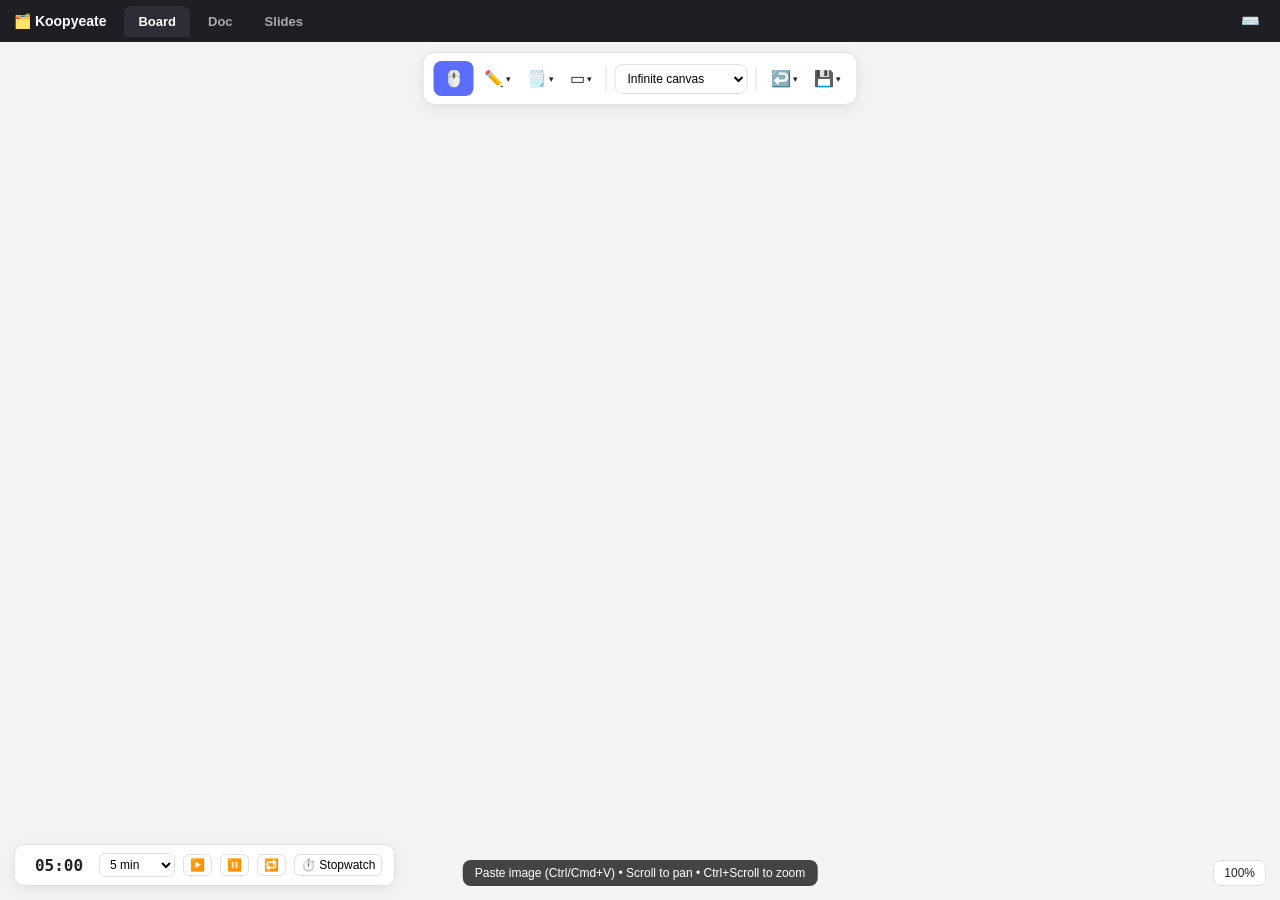
<file: Previous Versions/index (3).html>
<!DOCTYPE html>
<html lang="en">
<head>
<meta charset="UTF-8">
<title>Koopyeate Whiteboard</title>
<meta name="viewport" content="width=device-width, initial-scale=1.0">
<style>
  :root{
    --bg:#f4f4f2; --panel:#ffffff; --border:#e0e0dc; --accent:#5b6cff; --text:#222;
  }
  *{box-sizing:border-box;}
  html,body{margin:0;padding:0;width:100%;height:100%;overflow:hidden;font-family:-apple-system,BlinkMacSystemFont,'Segoe UI',Roboto,sans-serif;background:var(--bg);color:var(--text);}

  #app-tabs{position:fixed;top:0;left:0;width:100%;height:42px;background:#1e1e24;display:flex;align-items:center;padding:0 10px;z-index:2000;gap:4px;}
  .app-tab{color:#aaa;background:transparent;border:none;padding:8px 14px;border-radius:8px 8px 0 0;cursor:pointer;font-size:13px;font-weight:600;}
  .app-tab.active{color:#fff;background:#2d2d36;}
  .app-tab:hover{color:#fff;}
  #app-title{color:#fff;font-weight:700;font-size:14px;margin-right:14px;padding-left:4px;}
  #settings-btn{margin-left:auto;color:#aaa;background:transparent;border:none;padding:8px 10px;border-radius:8px;cursor:pointer;font-size:15px;}
  #settings-btn:hover{color:#fff;background:#2d2d36;}

  .app-view{position:absolute;top:42px;left:0;width:100%;height:calc(100% - 42px);display:none;}
  .app-view.active{display:block;}

  #board-wrap{position:absolute;top:0;left:0;width:100%;height:100%;overflow:hidden;cursor:grab;background:var(--bg);}
  #board-wrap.panning{cursor:grabbing;}
  #canvas-layer{position:absolute;top:0;left:0;transform-origin:0 0;}
  #artboard-frame{position:absolute;top:0;left:0;background:#fff;box-shadow:0 0 0 1px rgba(0,0,0,.08), 0 8px 30px rgba(0,0,0,.06);pointer-events:none;}
  #draw-canvas{position:absolute;top:0;left:0;pointer-events:none;}
  .item{position:absolute;box-sizing:border-box;user-select:none;}
  .item.selected{outline:2px solid var(--accent);z-index:50;}
  .sticky{background:#fff8b0;border-radius:6px;box-shadow:0 2px 6px rgba(0,0,0,.15);padding:10px;font-size:14px;line-height:1.35;white-space:pre-wrap;overflow:auto;cursor:move;}
  .sticky[contenteditable="true"]{cursor:text;}
  .img-item{cursor:move;border-radius:4px;box-shadow:0 2px 8px rgba(0,0,0,.2);}
  .img-item img{width:100%;height:100%;display:block;border-radius:4px;object-fit:contain;background:#fff;}
  .resize-handle{position:absolute;width:14px;height:14px;background:var(--accent);border:2px solid #fff;border-radius:50%;right:-7px;bottom:-7px;cursor:nwse-resize;display:none;}
  .item.selected .resize-handle{display:block;}
  .del-handle{position:absolute;width:18px;height:18px;background:#ff5c5c;border:2px solid #fff;border-radius:50%;left:-9px;top:-9px;cursor:pointer;display:none;color:#fff;font-size:12px;line-height:14px;text-align:center;z-index:60;}
  .item.selected .del-handle{display:block;}

  .table-item{background:#fff;border:1px solid #ccc;border-radius:6px;box-shadow:0 2px 6px rgba(0,0,0,.15);overflow:auto;cursor:move;}
  .table-item table{border-collapse:collapse;width:100%;height:100%;}
  .table-item td{border:1px solid #ddd;padding:6px 8px;font-size:13px;min-width:60px;}
  .table-item td[contenteditable="true"]:focus{outline:2px solid var(--accent);}
  .table-toolbar{position:absolute;top:-30px;left:0;display:none;gap:4px;}
  .item.selected .table-toolbar{display:flex;}
  .table-toolbar button{font-size:11px;padding:3px 6px;border:1px solid var(--border);background:#fff;border-radius:5px;cursor:pointer;}

  .flow-node{cursor:move;border-radius:8px;box-shadow:0 2px 6px rgba(0,0,0,.15);display:flex;align-items:center;justify-content:center;padding:10px;font-size:13px;text-align:center;border:2px solid #444;}
  .flow-node[contenteditable="true"]{cursor:text;}
  .flow-node.shape-rect{border-radius:8px;background:#e8f0ff;}
  .flow-node.shape-diamond{background:#ffe8d6;transform-origin:center;}
  .flow-node.shape-circle{border-radius:50%;background:#e0ffe4;}
  .flow-node.shape-mindnode{background:#fff0f6;border-radius:20px;border-color:#d46bb0;}
  .flow-anchor{position:absolute;width:10px;height:10px;background:var(--accent);border:2px solid #fff;border-radius:50%;cursor:crosshair;display:none;}
  .item.selected .flow-anchor{display:block;}
  .anchor-t{top:-6px;left:50%;transform:translateX(-50%);}
  .anchor-b{bottom:-6px;left:50%;transform:translateX(-50%);}
  .anchor-l{left:-6px;top:50%;transform:translateY(-50%);}
  .anchor-r{right:-6px;top:50%;transform:translateY(-50%);}

  #toolbar{position:fixed;top:52px;left:50%;transform:translateX(-50%);background:var(--panel);border:1px solid var(--border);border-radius:12px;padding:8px 10px;display:flex;gap:4px;align-items:center;box-shadow:0 4px 16px rgba(0,0,0,.08);z-index:1000;flex-wrap:wrap;max-width:92vw;}
  .tool-btn{border:none;background:transparent;border-radius:8px;padding:8px 10px;cursor:pointer;font-size:16px;display:flex;align-items:center;gap:6px;color:var(--text);position:relative;}
  .tool-btn:hover{background:#f0f0f0;}
  .tool-btn.active{background:var(--accent);color:#fff;}
  .sep{width:1px;height:24px;background:var(--border);margin:0 4px;}
  input[type=color]{width:28px;height:28px;border:none;border-radius:6px;padding:0;cursor:pointer;background:none;}
  #penSize{width:60px;}

  .tool-group{position:relative;display:flex;align-items:center;}
  .group-toggle{border:none;background:transparent;border-radius:8px;padding:8px 6px;cursor:pointer;font-size:16px;display:flex;align-items:center;gap:2px;color:var(--text);}
  .group-toggle:hover{background:#f0f0f0;}
  .group-toggle .caret{font-size:9px;transition:transform .2s;}
  .group-toggle.expanded .caret{transform:rotate(180deg);}
  .group-flyout{display:none;position:absolute;top:110%;left:0;background:var(--panel);border:1px solid var(--border);border-radius:10px;padding:6px;box-shadow:0 6px 20px rgba(0,0,0,.12);gap:4px;z-index:1100;flex-wrap:wrap;width:max-content;}
  .group-flyout.open{display:flex;}

  .board-size-select{font-size:12px;padding:6px 8px;border-radius:8px;border:1px solid var(--border);background:#fff;cursor:pointer;}

  #hint{position:fixed;bottom:14px;left:50%;transform:translateX(-50%);background:rgba(0,0,0,.72);color:#fff;font-size:12px;padding:6px 12px;border-radius:8px;z-index:1000;pointer-events:none;transition:opacity .3s;}
  #zoomLabel{position:fixed;bottom:14px;right:14px;background:var(--panel);border:1px solid var(--border);padding:5px 10px;border-radius:8px;font-size:12px;z-index:1000;}
  #fileInput{display:none;}

  #timer-widget{position:fixed;bottom:14px;left:14px;background:var(--panel);border:1px solid var(--border);border-radius:10px;padding:8px 12px;z-index:1000;box-shadow:0 4px 16px rgba(0,0,0,.08);font-size:13px;display:flex;align-items:center;gap:8px;}
  #timer-display{font-weight:700;font-size:16px;min-width:64px;text-align:center;font-family:monospace;}
  #timer-widget button, #timer-widget select, #timer-widget input{font-size:12px;padding:3px 6px;border-radius:6px;border:1px solid var(--border);background:#fff;cursor:pointer;}
  #timer-widget input[type=number]{width:48px;}

  #doc-view{background:var(--bg);overflow:auto;padding:40px 0;}
  #doc-paper{max-width:760px;margin:0 auto;background:#fff;min-height:900px;box-shadow:0 4px 20px rgba(0,0,0,.08);border-radius:8px;padding:60px;}
  #doc-toolbar{position:sticky;top:0;background:var(--panel);border-bottom:1px solid var(--border);padding:8px 20px;display:flex;gap:6px;z-index:10;justify-content:center;}
  #doc-toolbar button{border:1px solid var(--border);background:#fff;border-radius:6px;padding:6px 10px;cursor:pointer;font-size:13px;}
  #doc-toolbar button:hover{background:#f0f0f0;}
  #doc-editable{outline:none;font-size:15px;line-height:1.7;min-height:700px;}
  #doc-editable h1{font-size:28px;} #doc-editable h2{font-size:22px;}

  #slides-view{background:#111;}
  #slides-editor-bar{position:fixed;top:52px;left:50%;transform:translateX(-50%);background:var(--panel);border:1px solid var(--border);border-radius:12px;padding:8px 10px;display:flex;gap:6px;z-index:1000;box-shadow:0 4px 16px rgba(0,0,0,.08);}
  #slides-editor-bar button{border:none;background:transparent;border-radius:8px;padding:8px 10px;cursor:pointer;font-size:14px;}
  #slides-editor-bar button:hover{background:#f0f0f0;}
  #slide-canvas-wrap{position:absolute;top:100px;left:0;width:100%;height:calc(100% - 160px);display:flex;align-items:center;justify-content:center;}
  #slide-stage{width:900px;height:506px;background:#fff;border-radius:6px;box-shadow:0 10px 40px rgba(0,0,0,.5);position:relative;overflow:hidden;}
  .slide-el{position:absolute;cursor:move;}
  .slide-el[contenteditable="true"]{cursor:text;outline:2px dashed var(--accent);}
  .slide-el img{width:100%;height:100%;object-fit:contain;}
  #slide-thumbs{position:fixed;bottom:14px;left:50%;transform:translateX(-50%);display:flex;gap:8px;z-index:1000;}
  .slide-thumb{width:80px;height:45px;background:#fff;border:2px solid var(--border);border-radius:4px;cursor:pointer;font-size:9px;display:flex;align-items:center;justify-content:center;color:#888;}
  .slide-thumb.active{border-color:var(--accent);}
  #present-btn{position:fixed;top:52px;right:14px;background:var(--accent);color:#fff;border:none;border-radius:8px;padding:10px 16px;cursor:pointer;font-size:13px;font-weight:600;z-index:1000;}
  #present-overlay{position:fixed;inset:0;background:#000;z-index:5000;display:none;align-items:center;justify-content:center;}
  #present-overlay.active{display:flex;}
  #present-stage{width:90vw;max-width:1400px;aspect-ratio:900/506;background:#fff;position:relative;overflow:hidden;border-radius:4px;}
  #present-close{position:fixed;top:16px;right:16px;color:#fff;background:rgba(255,255,255,.15);border:none;border-radius:8px;padding:10px 14px;cursor:pointer;z-index:5001;}
  #present-nav{position:fixed;bottom:20px;left:50%;transform:translateX(-50%);color:#fff;background:rgba(255,255,255,.15);border-radius:10px;padding:8px 16px;display:flex;gap:14px;z-index:5001;}
  #present-nav button{background:transparent;border:none;color:#fff;font-size:20px;cursor:pointer;}

  #photobooth-overlay{position:fixed;inset:0;background:rgba(0,0,0,.85);z-index:5000;display:none;align-items:center;justify-content:center;flex-direction:column;}
  #photobooth-overlay.active{display:flex;}
  #pb-video{width:640px;max-width:90vw;border-radius:10px;transform:scaleX(-1);background:#000;}
  #pb-canvas{display:none;}
  #pb-controls{margin-top:16px;display:flex;gap:12px;}
  #pb-controls button{padding:10px 20px;border-radius:8px;border:none;font-size:14px;cursor:pointer;background:var(--accent);color:#fff;font-weight:600;}
  #pb-close{position:fixed;top:16px;right:16px;color:#fff;background:rgba(255,255,255,.15);border:none;border-radius:8px;padding:10px 14px;cursor:pointer;z-index:5001;}
  #pb-flash{position:fixed;inset:0;background:#fff;opacity:0;pointer-events:none;z-index:5010;}

  /* Settings / keybind panel */
  #settings-overlay{position:fixed;inset:0;background:rgba(0,0,0,.5);z-index:6000;display:none;align-items:center;justify-content:center;}
  #settings-overlay.active{display:flex;}
  #settings-panel{background:#fff;border-radius:12px;padding:24px;width:420px;max-height:80vh;overflow:auto;box-shadow:0 20px 60px rgba(0,0,0,.3);}
  #settings-panel h2{margin:0 0 4px;font-size:17px;}
  #settings-panel p{margin:0 0 16px;font-size:12px;color:#777;}
  .keybind-row{display:flex;align-items:center;justify-content:space-between;padding:8px 0;border-bottom:1px solid #f0f0f0;font-size:13px;}
  .keybind-row input{width:70px;text-align:center;padding:6px;border:1px solid var(--border);border-radius:6px;font-family:monospace;text-transform:uppercase;cursor:pointer;background:#fafafa;}
  .keybind-row input.listening{border-color:var(--accent);background:#eef0ff;}
  #settings-close{margin-top:16px;width:100%;padding:10px;border:none;background:var(--accent);color:#fff;border-radius:8px;cursor:pointer;font-weight:600;}
  #settings-reset{margin-top:8px;width:100%;padding:8px;border:1px solid var(--border);background:#fff;border-radius:8px;cursor:pointer;font-size:12px;}

  /* Table size prompt */
  #table-prompt-overlay{position:fixed;inset:0;background:rgba(0,0,0,.5);z-index:6000;display:none;align-items:center;justify-content:center;}
  #table-prompt-overlay.active{display:flex;}
  #table-prompt{background:#fff;border-radius:12px;padding:22px;width:280px;box-shadow:0 20px 60px rgba(0,0,0,.3);}
  #table-prompt h3{margin:0 0 14px;font-size:15px;}
  #table-prompt label{font-size:12px;color:#666;display:block;margin-bottom:4px;}
  #table-prompt input{width:100%;padding:8px;border:1px solid var(--border);border-radius:6px;margin-bottom:12px;font-size:14px;}
  #table-prompt .row{display:flex;gap:10px;}
  #table-prompt .row>div{flex:1;}
  #table-prompt button{width:100%;padding:9px;border:none;background:var(--accent);color:#fff;border-radius:8px;cursor:pointer;font-weight:600;}
</style>
</head>
<body>

<div id="app-tabs">
  <span id="app-title">🗂️ Koopyeate</span>
  <button class="app-tab active" data-view="board-view">Board</button>
  <button class="app-tab" data-view="doc-view">Doc</button>
  <button class="app-tab" data-view="slides-view">Slides</button>
  <button id="settings-btn" title="Keybind settings">⌨️</button>
</div>

<div class="app-view active" id="board-view">
  <div id="toolbar">
    <button class="tool-btn active" id="tool-select" data-action="select" title="Select / Move">🖱️</button>

    <div class="tool-group">
      <button class="group-toggle" id="grp-draw-toggle" title="Drawing tools">✏️<span class="caret">▾</span></button>
      <div class="group-flyout" id="grp-draw-flyout">
        <button class="tool-btn" id="tool-pen" data-action="pen" title="Pen">✏️</button>
        <button class="tool-btn" id="tool-eraser" data-action="eraser" title="Eraser">🧽</button>
        <input type="color" id="penColor" value="#222222" title="Pen color">
        <input type="range" id="penSize" min="1" max="30" value="3" title="Pen size">
      </div>
    </div>

    <div class="tool-group">
      <button class="group-toggle" id="grp-content-toggle" title="Add content">🗒️<span class="caret">▾</span></button>
      <div class="group-flyout" id="grp-content-flyout">
        <button class="tool-btn" id="tool-sticky" data-action="sticky" title="Sticky Note">🗒️</button>
        <button class="tool-btn" id="tool-image" data-action="image" title="Add Image">🖼️</button>
        <button class="tool-btn" id="tool-camera" data-action="camera" title="Photobooth Camera">📷</button>
        <button class="tool-btn" id="tool-table" data-action="table" title="Add Table">🔢</button>
      </div>
    </div>

    <div class="tool-group">
      <button class="group-toggle" id="grp-flow-toggle" title="Flowchart & mind map">▭<span class="caret">▾</span></button>
      <div class="group-flyout" id="grp-flow-flyout">
        <button class="tool-btn" id="tool-rect" data-action="rect" title="Rectangle">▭</button>
        <button class="tool-btn" id="tool-diamond" data-action="diamond" title="Diamond">◆</button>
        <button class="tool-btn" id="tool-circle" data-action="circle" title="Circle">⬤</button>
        <button class="tool-btn" id="tool-connector" data-action="connector" title="Connector arrow">↗️</button>
        <button class="tool-btn" id="tool-mindmap" data-action="mindmap" title="Mind Map node">🧠</button>
      </div>
    </div>

    <div class="sep"></div>
    <select class="board-size-select" id="board-size-select" title="Artboard size">
      <option value="infinite">Infinite canvas</option>
      <option value="presentation">Presentation 16:9</option>
      <option value="a4-portrait">A4 Portrait</option>
      <option value="a4-landscape">A4 Landscape</option>
      <option value="square">Square 1:1</option>
      <option value="custom">Custom…</option>
    </select>
    <div class="sep"></div>

    <div class="tool-group">
      <button class="group-toggle" id="grp-actions-toggle" title="Undo / clear">↩️<span class="caret">▾</span></button>
      <div class="group-flyout" id="grp-actions-flyout">
        <button class="tool-btn" id="btn-undo" data-action="undo" title="Undo">↩️</button>
        <button class="tool-btn" id="btn-clear" data-action="clear" title="Clear board">🗑️</button>
      </div>
    </div>

    <div class="tool-group">
      <button class="group-toggle" id="grp-file-toggle" title="Save / load / export">💾<span class="caret">▾</span></button>
      <div class="group-flyout" id="grp-file-flyout">
        <button class="tool-btn" id="btn-save" data-action="save" title="Export board (.json)">💾</button>
        <button class="tool-btn" id="btn-load" data-action="load" title="Import board (.json)">📂</button>
        <button class="tool-btn" id="btn-png" data-action="png" title="Export as PNG">📸</button>
      </div>
    </div>
  </div>

  <input type="file" id="fileInput" accept=".json">
  <input type="file" id="imageInput" accept="image/*">

  <div id="board-wrap">
    <div id="canvas-layer">
      <div id="artboard-frame"></div>
      <canvas id="draw-canvas" width="6000" height="4000"></canvas>
    </div>
  </div>

  <div id="hint">Paste image (Ctrl/Cmd+V) • Scroll to pan • Ctrl+Scroll to zoom</div>
  <div id="zoomLabel">100%</div>

  <div id="timer-widget">
    <span id="timer-display">05:00</span>
    <select id="timer-preset">
      <option value="300">5 min</option>
      <option value="600">10 min</option>
      <option value="900">15 min</option>
      <option value="1500">25 min</option>
      <option value="custom">Custom</option>
    </select>
    <input type="number" id="timer-custom" placeholder="min" style="display:none;">
    <button id="timer-start">▶️</button>
    <button id="timer-pause">⏸️</button>
    <button id="timer-reset">🔁</button>
    <button id="timer-mode">⏱️ Stopwatch</button>
  </div>
</div>

<div class="app-view" id="doc-view">
  <div id="doc-toolbar">
    <button data-cmd="bold"><b>B</b></button>
    <button data-cmd="italic"><i>I</i></button>
    <button data-cmd="underline"><u>U</u></button>
    <button data-block="h1">H1</button>
    <button data-block="h2">H2</button>
    <button data-block="p">¶</button>
    <button data-cmd="insertUnorderedList">• List</button>
    <button data-cmd="insertOrderedList">1. List</button>
    <button id="doc-download">⬇️ Export .txt</button>
  </div>
  <div id="doc-paper">
    <div id="doc-editable" contenteditable="true">
      <h1>Untitled document</h1>
      <p>Start typing here…</p>
    </div>
  </div>
</div>

<div class="app-view" id="slides-view">
  <div id="slides-editor-bar">
    <button id="slide-add-text" title="Add text box">🔤 Text</button>
    <button id="slide-add-image" title="Add image">🖼️ Image</button>
    <button id="slide-new" title="New slide">➕ Slide</button>
    <button id="slide-del" title="Delete this slide">🗑️ Delete</button>
  </div>
  <button id="present-btn">▶️ Present</button>
  <div id="slide-canvas-wrap">
    <div id="slide-stage"></div>
  </div>
  <div id="slide-thumbs"></div>
  <input type="file" id="slideImageInput" accept="image/*" style="display:none;">
</div>

<div id="present-overlay">
  <button id="present-close">✕ Close</button>
  <div id="present-stage"></div>
  <div id="present-nav">
    <button id="present-prev">◀</button>
    <span id="present-count">1 / 1</span>
    <button id="present-next">▶</button>
  </div>
</div>

<div id="photobooth-overlay">
  <button id="pb-close">✕ Close</button>
  <video id="pb-video" autoplay playsinline></video>
  <canvas id="pb-canvas"></canvas>
  <div id="pb-controls">
    <button id="pb-snap">📸 Capture</button>
  </div>
</div>
<div id="pb-flash"></div>

<div id="table-prompt-overlay">
  <div id="table-prompt">
    <h3>New table size</h3>
    <div class="row">
      <div><label>Rows</label><input type="number" id="table-rows-input" value="3" min="1" max="30"></div>
      <div><label>Columns</label><input type="number" id="table-cols-input" value="3" min="1" max="20"></div>
    </div>
    <button id="table-prompt-create">Create table</button>
  </div>
</div>

<div id="settings-overlay">
  <div id="settings-panel">
    <h2>Keybind settings</h2>
    <p>Click a box and press any key to rebind. Changes save automatically.</p>
    <div id="keybind-list"></div>
    <button id="settings-close">Done</button>
    <button id="settings-reset">Reset to defaults</button>
  </div>
</div>

<script>
(function(){
  document.querySelectorAll('.app-tab').forEach(tab=>{
    tab.addEventListener('click', ()=>{
      document.querySelectorAll('.app-tab').forEach(t=>t.classList.remove('active'));
      document.querySelectorAll('.app-view').forEach(v=>v.classList.remove('active'));
      tab.classList.add('active');
      document.getElementById(tab.dataset.view).classList.add('active');
    });
  });

  /* ============================================================
     KEYBIND SYSTEM
  ============================================================ */
  const DEFAULT_KEYBINDS = {
    select:'v', pen:'p', eraser:'e', sticky:'n', image:'i', camera:'c',
    table:'t', rect:'r', diamond:'d', circle:'o', connector:'l', mindmap:'m',
    undo:'ctrl+z', clear:'ctrl+shift+x', save:'ctrl+s', load:'ctrl+o', png:'ctrl+e'
  };
  const ACTION_LABELS = {
    select:'Select / Move', pen:'Pen', eraser:'Eraser', sticky:'Sticky note', image:'Add image',
    camera:'Photobooth camera', table:'Add table', rect:'Flowchart rectangle', diamond:'Flowchart diamond',
    circle:'Flowchart circle', connector:'Connector arrow', mindmap:'Mind map node',
    undo:'Undo', clear:'Clear board', save:'Export .json', load:'Import .json', png:'Export PNG'
  };
  let keybinds = JSON.parse(localStorage.getItem('wb_keybinds')||'null') || Object.assign({}, DEFAULT_KEYBINDS);

  function saveKeybinds(){ localStorage.setItem('wb_keybinds', JSON.stringify(keybinds)); }

  function normalizeKeyEvent(e){
    const parts=[];
    if(e.ctrlKey||e.metaKey) parts.push('ctrl');
    if(e.shiftKey) parts.push('shift');
    if(e.altKey) parts.push('alt');
    let k = e.key.toLowerCase();
    if(k===' ') k='space';
    if(!['control','shift','alt','meta'].includes(k)) parts.push(k);
    return parts.join('+');
  }

  function renderKeybindPanel(){
    const list = document.getElementById('keybind-list');
    list.innerHTML='';
    Object.keys(ACTION_LABELS).forEach(action=>{
      const row=document.createElement('div');
      row.className='keybind-row';
      const label=document.createElement('span'); label.textContent=ACTION_LABELS[action];
      const input=document.createElement('input');
      input.value=(keybinds[action]||'').toUpperCase();
      input.readOnly=true;
      input.addEventListener('click', ()=>{
        document.querySelectorAll('.keybind-row input').forEach(i=>i.classList.remove('listening'));
        input.classList.add('listening');
        input.value='...';
        function onKey(e){
          e.preventDefault();
          const combo = normalizeKeyEvent(e);
          if(!combo) return;
          keybinds[action]=combo;
          input.value=combo.toUpperCase();
          input.classList.remove('listening');
          saveKeybinds();
          document.removeEventListener('keydown', onKey, true);
        }
        document.addEventListener('keydown', onKey, true);
      });
      row.appendChild(label); row.appendChild(input);
      list.appendChild(row);
    });
  }

  document.getElementById('settings-btn').addEventListener('click', ()=>{
    renderKeybindPanel();
    document.getElementById('settings-overlay').classList.add('active');
  });
  document.getElementById('settings-close').addEventListener('click', ()=>{
    document.getElementById('settings-overlay').classList.remove('active');
  });
  document.getElementById('settings-reset').addEventListener('click', ()=>{
    keybinds = Object.assign({}, DEFAULT_KEYBINDS); saveKeybinds(); renderKeybindPanel();
  });

  function actionForCombo(combo){
    return Object.keys(keybinds).find(action=>keybinds[action]===combo);
  }

  /* ============================================================
     TOOL GROUP FLYOUTS
  ============================================================ */
  const groups = ['draw','content','flow','actions','file'];
  groups.forEach(g=>{
    const toggle = document.getElementById('grp-'+g+'-toggle');
    const flyout = document.getElementById('grp-'+g+'-flyout');
    toggle.addEventListener('click', e=>{
      e.stopPropagation();
      const isOpen = flyout.classList.contains('open');
      document.querySelectorAll('.group-flyout').forEach(f=>f.classList.remove('open'));
      document.querySelectorAll('.group-toggle').forEach(t=>t.classList.remove('expanded'));
      if(!isOpen){ flyout.classList.add('open'); toggle.classList.add('expanded'); }
    });
  });
  document.addEventListener('click', ()=>{
    document.querySelectorAll('.group-flyout').forEach(f=>f.classList.remove('open'));
    document.querySelectorAll('.group-toggle').forEach(t=>t.classList.remove('expanded'));
  });

  /* ============================================================
     BOARD SIZE / ARTBOARD
  ============================================================ */
  const BOARD_SIZES = {
    'infinite': null,
    'presentation': {w:1600, h:900},
    'a4-portrait': {w:1240, h:1754},
    'a4-landscape': {w:1754, h:1240},
    'square': {w:1200, h:1200}
  };
  const artboardFrame = document.getElementById('artboard-frame');
  function applyArtboard(sizeKey){
    if(sizeKey==='custom'){
      const w = parseInt(prompt('Board width (px):','1200'))||1200;
      const h = parseInt(prompt('Board height (px):','800'))||800;
      artboardFrame.style.display='block';
      artboardFrame.style.width=w+'px'; artboardFrame.style.height=h+'px';
      return;
    }
    const size = BOARD_SIZES[sizeKey];
    if(!size){ artboardFrame.style.display='none'; return; }
    artboardFrame.style.display='block';
    artboardFrame.style.width=size.w+'px';
    artboardFrame.style.height=size.h+'px';
  }
  document.getElementById('board-size-select').addEventListener('change', e=>applyArtboard(e.target.value));
  applyArtboard('infinite');

  /* ============================================================
     BOARD (whiteboard core + tables + flowchart + mindmap)
  ============================================================ */
  const boardWrap = document.getElementById('board-wrap');
  const canvasLayer = document.getElementById('canvas-layer');
  const drawCanvas = document.getElementById('draw-canvas');
  const ctx = drawCanvas.getContext('2d');
  const zoomLabel = document.getElementById('zoomLabel');
  const hint = document.getElementById('hint');

  let scale = 1, panX = 0, panY = 0;
  let currentTool = 'select';
  let items = [];
  let connectors = [];
  let strokes = [];
  let selectedId = null;
  let idCounter = 1;
  let history = [];
  let connectorPending = null;
  let pendingTablePos = null;

  const STORAGE_KEY = 'wb_board_state_v3';

  function pushHistory(){
    history.push(JSON.stringify({items, strokes, connectors}));
    if(history.length>50) history.shift();
  }
  function saveLocal(){
    localStorage.setItem(STORAGE_KEY, JSON.stringify({items, strokes, connectors, panX, panY, scale}));
  }
  function loadLocal(){
    const raw = localStorage.getItem(STORAGE_KEY);
    if(!raw) return;
    try{
      const data = JSON.parse(raw);
      items = data.items || [];
      strokes = data.strokes || [];
      connectors = data.connectors || [];
      panX = data.panX || 0; panY = data.panY || 0; scale = data.scale || 1;
      idCounter = items.reduce((m,it)=>Math.max(m, parseInt((it.id.split('_')[1]||0))+1), 1);
      renderAll(); applyTransform();
    }catch(e){ console.warn('load failed', e); }
  }
  function applyTransform(){
    canvasLayer.style.transform = `translate(${panX}px, ${panY}px) scale(${scale})`;
    zoomLabel.textContent = Math.round(scale*100) + '%';
  }
  function redrawStrokes(){
    ctx.clearRect(0,0,drawCanvas.width, drawCanvas.height);
    strokes.forEach(s=>{
      if(s.points.length < 2) return;
      ctx.strokeStyle = s.color; ctx.lineWidth = s.size;
      ctx.lineJoin='round'; ctx.lineCap='round';
      ctx.beginPath(); ctx.moveTo(s.points[0].x, s.points[0].y);
      for(let i=1;i<s.points.length;i++) ctx.lineTo(s.points[i].x, s.points[i].y);
      ctx.stroke();
    });
    connectors.forEach(c=>{
      const a = items.find(i=>i.id===c.fromId), b = items.find(i=>i.id===c.toId);
      if(!a||!b) return;
      const ax=a.x+a.w/2, ay=a.y+a.h/2, bx=b.x+b.w/2, by=b.y+b.h/2;
      ctx.strokeStyle = '#555'; ctx.lineWidth = 2;
      ctx.beginPath(); ctx.moveTo(ax,ay); ctx.lineTo(bx,by); ctx.stroke();
      const angle = Math.atan2(by-ay, bx-ax);
      const hs=10;
      ctx.beginPath();
      ctx.moveTo(bx, by);
      ctx.lineTo(bx-hs*Math.cos(angle-0.4), by-hs*Math.sin(angle-0.4));
      ctx.lineTo(bx-hs*Math.cos(angle+0.4), by-hs*Math.sin(angle+0.4));
      ctx.closePath(); ctx.fillStyle='#555'; ctx.fill();
    });
  }
  function renderAll(){
    document.querySelectorAll('.item').forEach(el=>el.remove());
    items.forEach(renderItem);
    redrawStrokes();
  }

  function renderItem(item){
    const el = document.createElement('div');
    el.dataset.id = item.id;
    el.style.left = item.x+'px'; el.style.top = item.y+'px';
    el.style.width = item.w+'px'; el.style.height = item.h+'px';

    if(item.type==='sticky'){
      el.className='item sticky';
      el.style.background = item.color || '#fff8b0';
      el.contentEditable=false; el.innerText = item.text||'';
      el.addEventListener('dblclick', e=>{ el.contentEditable=true; el.focus(); e.stopPropagation(); });
      el.addEventListener('blur', ()=>{ el.contentEditable=false; item.text=el.innerText; saveLocal(); });
    } else if(item.type==='image'){
      el.className='item img-item';
      const img=document.createElement('img'); img.src=item.src; img.draggable=false;
      el.appendChild(img);
    } else if(item.type==='table'){
      el.className='item table-item';
      buildTable(el, item);
    } else if(item.type==='flow'){
      el.className='item flow-node shape-'+item.shape;
      el.contentEditable=false; el.innerText = item.text||'';
      el.addEventListener('dblclick', e=>{ el.contentEditable=true; el.focus(); e.stopPropagation(); });
      el.addEventListener('blur', ()=>{ el.contentEditable=false; item.text=el.innerText; saveLocal(); });
      ['t','b','l','r'].forEach(pos=>{
        const anchor=document.createElement('div');
        anchor.className='flow-anchor anchor-'+pos;
        anchor.addEventListener('mousedown', e=>{ e.stopPropagation(); startConnectorDrag(item.id); });
        el.appendChild(anchor);
      });
    }

    const delH = document.createElement('div');
    delH.className='del-handle'; delH.innerHTML='×';
    delH.addEventListener('mousedown', e=>e.stopPropagation());
    delH.addEventListener('click', e=>{
      e.stopPropagation();
      items = items.filter(it=>it.id!==item.id);
      connectors = connectors.filter(c=>c.fromId!==item.id && c.toId!==item.id);
      pushHistory(); renderAll(); saveLocal();
    });
    el.appendChild(delH);

    if(item.type!=='flow'){
      const resizeH = document.createElement('div');
      resizeH.className='resize-handle';
      resizeH.addEventListener('mousedown', e=>startResizeItem(e,item,el));
      el.appendChild(resizeH);
    }

    el.addEventListener('mousedown', e=>startDragItem(e,item,el));
    canvasLayer.appendChild(el);
  }

  function buildTable(el, item){
    el.innerHTML='';
    const tbl = document.createElement('table');
    for(let r=0;r<item.rows;r++){
      const tr=document.createElement('tr');
      for(let c=0;c<item.cols;c++){
        const td=document.createElement('td');
        td.contentEditable=true;
        td.innerText = (item.data && item.data[r] && item.data[r][c]) || '';
        td.addEventListener('mousedown', e=>e.stopPropagation());
        td.addEventListener('blur', ()=>{
          if(!item.data) item.data=[];
          if(!item.data[r]) item.data[r]=[];
          item.data[r][c]=td.innerText;
          saveLocal();
        });
        tr.appendChild(td);
      }
      tbl.appendChild(tr);
    }
    el.appendChild(tbl);
    const tbar=document.createElement('div');
    tbar.className='table-toolbar';
    const addRow=document.createElement('button'); addRow.innerText='+Row';
    addRow.addEventListener('mousedown', e=>e.stopPropagation());
    addRow.addEventListener('click', e=>{ e.stopPropagation(); item.rows++; pushHistory(); renderAll(); saveLocal(); });
    const delRow=document.createElement('button'); delRow.innerText='-Row';
    delRow.addEventListener('mousedown', e=>e.stopPropagation());
    delRow.addEventListener('click', e=>{ e.stopPropagation(); if(item.rows>1){ item.rows--; pushHistory(); renderAll(); saveLocal(); } });
    const addCol=document.createElement('button'); addCol.innerText='+Col';
    addCol.addEventListener('mousedown', e=>e.stopPropagation());
    addCol.addEventListener('click', e=>{ e.stopPropagation(); item.cols++; pushHistory(); renderAll(); saveLocal(); });
    const delCol=document.createElement('button'); delCol.innerText='-Col';
    delCol.addEventListener('mousedown', e=>e.stopPropagation());
    delCol.addEventListener('click', e=>{ e.stopPropagation(); if(item.cols>1){ item.cols--; pushHistory(); renderAll(); saveLocal(); } });
    tbar.appendChild(addRow); tbar.appendChild(delRow); tbar.appendChild(addCol); tbar.appendChild(delCol);
    el.appendChild(tbar);
  }

  function selectItem(id){
    selectedId=id;
    document.querySelectorAll('.item').forEach(el=>el.classList.toggle('selected', el.dataset.id===id));
  }
  function deselectAll(){
    selectedId=null;
    document.querySelectorAll('.item').forEach(el=>el.classList.remove('selected'));
  }

  function startDragItem(e, item, el){
    if(currentTool!=='select') return;
    e.stopPropagation();
    selectItem(item.id);
    const startX=e.clientX, startY=e.clientY, origX=item.x, origY=item.y;
    function onMove(ev){
      const dx=(ev.clientX-startX)/scale, dy=(ev.clientY-startY)/scale;
      item.x=origX+dx; item.y=origY+dy;
      el.style.left=item.x+'px'; el.style.top=item.y+'px';
      redrawStrokes();
    }
    function onUp(){
      document.removeEventListener('mousemove', onMove);
      document.removeEventListener('mouseup', onUp);
      pushHistory(); saveLocal();
    }
    document.addEventListener('mousemove', onMove);
    document.addEventListener('mouseup', onUp);
  }

  function startResizeItem(e, item, el){
    e.stopPropagation(); e.preventDefault();
    const startX=e.clientX, startY=e.clientY, origW=item.w, origH=item.h;
    function onMove(ev){
      const dx=(ev.clientX-startX)/scale, dy=(ev.clientY-startY)/scale;
      item.w=Math.max(60, origW+dx); item.h=Math.max(40, origH+dy);
      el.style.width=item.w+'px'; el.style.height=item.h+'px';
      if(item.type==='table') buildTable(el, item);
    }
    function onUp(){
      document.removeEventListener('mousemove', onMove);
      document.removeEventListener('mouseup', onUp);
      pushHistory(); saveLocal();
    }
    document.addEventListener('mousemove', onMove);
    document.addEventListener('mouseup', onUp);
  }

  function startConnectorDrag(fromId){
    connectorPending = fromId;
    hint.textContent = 'Click a target node to connect...';
    hint.style.opacity='1';
  }

  function screenToCanvas(clientX, clientY){
    const rect = boardWrap.getBoundingClientRect();
    return { x:(clientX-rect.left-panX)/scale, y:(clientY-rect.top-panY)/scale };
  }

  function addSticky(x,y){
    const item={id:'item_'+idCounter++, type:'sticky', x:x-90,y:y-60,w:180,h:120,text:'New note...',color:'#fff8b0'};
    items.push(item); pushHistory(); renderAll(); saveLocal();
    setTimeout(()=>{ const el=document.querySelector(`.item[data-id="${item.id}"]`);
      if(el){ el.contentEditable=true; el.focus(); document.execCommand('selectAll',false,null); } },30);
  }
  function addImage(src,x,y,natW,natH){
    const maxDim=360; let w=natW,h=natH;
    if(w>maxDim||h>maxDim){ const ratio=Math.min(maxDim/w,maxDim/h); w*=ratio; h*=ratio; }
    const item={id:'item_'+idCounter++, type:'image', x:x-w/2,y:y-h/2,w,h,src};
    items.push(item); pushHistory(); renderAll(); saveLocal();
  }
  function addTable(x,y,rows,cols){
    const w = Math.max(200, cols*90), h = Math.max(100, rows*36+30);
    const item={id:'item_'+idCounter++, type:'table', x:x-w/2,y:y-h/2,w,h,rows,cols,data:[]};
    items.push(item); pushHistory(); renderAll(); saveLocal();
  }
  function addFlowNode(shape,x,y,text){
    const w = shape==='mindnode'?140:120, h= shape==='mindnode'?60:80;
    const item={id:'item_'+idCounter++, type:'flow', shape, x:x-w/2, y:y-h/2, w, h, text: text||(shape==='mindnode'?'Idea':'Step')};
    items.push(item); pushHistory(); renderAll(); saveLocal();
    return item;
  }
  function loadImageFile(file, dropX, dropY){
    const reader = new FileReader();
    reader.onload = e=>{
      const img=new Image();
      img.onload=()=>addImage(e.target.result, dropX, dropY, img.width, img.height);
      img.src=e.target.result;
    };
    reader.readAsDataURL(file);
  }

  /* ============================================================
     TABLE SIZE PROMPT
  ============================================================ */
  const tablePromptOverlay = document.getElementById('table-prompt-overlay');
  document.getElementById('tool-table').addEventListener('click', () => {
    tablePromptOverlay.classList.add('active');
  });
  document.getElementById('table-prompt-create').addEventListener('click', () => {
    const rows = Math.max(1, parseInt(document.getElementById('table-rows-input').value)||3);
    const cols = Math.max(1, parseInt(document.getElementById('table-cols-input').value)||3);
    tablePromptOverlay.classList.remove('active');
    const c = pendingTablePos || screenToCanvas(innerWidth/2, innerHeight/2);
    addTable(c.x, c.y, rows, cols);
    resetToSelect();
  });

  /* ============================================================
     TOOL / ACTION DISPATCH (shared by clicks and keybinds)
  ============================================================ */
  function runAction(action){
    switch(action){
      case 'select': case 'pen': case 'eraser': case 'sticky': case 'image':
      case 'table': case 'rect': case 'diamond': case 'circle': case 'connector': case 'mindmap':
        setTool(action); break;
      case 'camera': openPhotobooth(); break;
      case 'undo': undo(); break;
      case 'clear':
        if(confirm('Clear the entire board?')){ pushHistory(); items=[]; strokes=[]; connectors=[]; renderAll(); saveLocal(); }
        break;
      case 'save': exportJSON(); break;
      case 'load': document.getElementById('fileInput').click(); break;
      case 'png': exportPNG(); break;
    }
  }

  function setTool(tool){
    if(tool==='image'){ document.getElementById('imageInput').click(); return; }
    if(tool==='table'){ document.getElementById('tool-table').click(); return; }
    currentTool = tool;
    document.querySelectorAll('#toolbar .tool-btn').forEach(b=>b.classList.remove('active'));
    const btn = document.getElementById('tool-'+tool);
    if(btn) btn.classList.add('active');
    boardWrap.style.cursor = tool==='select' ? 'grab' : (['pen','eraser'].includes(tool)?'crosshair':'copy');
    if(tool!=='connector'){ connectorPending=null; hint.textContent='Paste image (Ctrl/Cmd+V) • Scroll to pan • Ctrl+Scroll to zoom'; }
  }

  document.querySelectorAll('#toolbar .tool-btn[data-action]').forEach(btn=>{
    btn.addEventListener('click', ()=>runAction(btn.dataset.action));
  });

  document.getElementById('imageInput').addEventListener('change', e=>{
    const file=e.target.files[0];
    if(file){ const c=screenToCanvas(innerWidth/2, innerHeight/2); loadImageFile(file, c.x, c.y); }
    e.target.value='';
  });

  function exportJSON(){
    const data=JSON.stringify({items,strokes,connectors,panX,panY,scale},null,2);
    const blob=new Blob([data],{type:'application/json'});
    const a=document.createElement('a'); a.href=URL.createObjectURL(blob);
    a.download='whiteboard-'+new Date().toISOString().slice(0,10)+'.json'; a.click();
  }
  document.getElementById('fileInput').addEventListener('change', e=>{
    const file=e.target.files[0]; if(!file) return;
    const reader=new FileReader();
    reader.onload=ev=>{
      try{
        const data=JSON.parse(ev.target.result);
        items=data.items||[]; strokes=data.strokes||[]; connectors=data.connectors||[];
        panX=data.panX||0; panY=data.panY||0; scale=data.scale||1;
        idCounter = items.reduce((m,it)=>Math.max(m, parseInt((it.id.split('_')[1]||0))+1), 1);
        renderAll(); applyTransform(); saveLocal();
      }catch(err){ alert('Invalid board file.'); }
    };
    reader.readAsText(file); e.target.value='';
  });

  function exportPNG(){
    let minX=Infinity,minY=Infinity,maxX=-Infinity,maxY=-Infinity;
    items.forEach(it=>{ minX=Math.min(minX,it.x); minY=Math.min(minY,it.y); maxX=Math.max(maxX,it.x+it.w); maxY=Math.max(maxY,it.y+it.h); });
    strokes.forEach(s=>s.points.forEach(p=>{ minX=Math.min(minX,p.x); minY=Math.min(minY,p.y); maxX=Math.max(maxX,p.x); maxY=Math.max(maxY,p.y); }));
    if(minX===Infinity){ minX=0;minY=0;maxX=800;maxY=600; }
    const pad=40; minX-=pad;minY-=pad;maxX+=pad;maxY+=pad;
    const w=maxX-minX, h=maxY-minY;
    const out=document.createElement('canvas'); out.width=w; out.height=h;
    const octx=out.getContext('2d');
    octx.fillStyle='#f4f4f2'; octx.fillRect(0,0,w,h);
    octx.drawImage(drawCanvas, minX, minY, w, h, 0, 0, w, h);
    function done(){ const a=document.createElement('a'); a.href=out.toDataURL('image/png'); a.download='whiteboard-export.png'; a.click(); }
    const imgItems = items.filter(it=>it.type==='image');
    let pending = imgItems.length;
    items.filter(it=>it.type==='sticky'||it.type==='flow').forEach(it=>{
      octx.fillStyle = it.color || (it.type==='flow'?'#e8f0ff':'#fff8b0');
      octx.fillRect(it.x-minX, it.y-minY, it.w, it.h);
      octx.fillStyle='#222'; octx.font='14px sans-serif';
      wrapText(octx, it.text||'', it.x-minX+8, it.y-minY+18, it.w-16, 18);
    });
    if(pending===0){ done(); return; }
    imgItems.forEach(it=>{
      const im=new Image();
      im.onload=()=>{ octx.drawImage(im, it.x-minX, it.y-minY, it.w, it.h); pending--; if(pending===0) done(); };
      im.src=it.src;
    });
  }
  function wrapText(ctx,text,x,y,maxWidth,lineHeight){
    const words=text.split(' '); let line='';
    for(let n=0;n<words.length;n++){
      const testLine=line+words[n]+' ';
      if(ctx.measureText(testLine).width>maxWidth && n>0){ ctx.fillText(line,x,y); line=words[n]+' '; y+=lineHeight; }
      else line=testLine;
    }
    ctx.fillText(line,x,y);
  }
  function undo(){
    if(history.length<2) return;
    history.pop();
    const prev=JSON.parse(history[history.length-1]);
    items=prev.items; strokes=prev.strokes; connectors=prev.connectors||[];
    renderAll(); saveLocal();
  }

  let drawing=false, currentStroke=null;
  boardWrap.addEventListener('mousedown', e=>{
    if(e.target!==boardWrap && e.target!==canvasLayer && e.target!==drawCanvas && e.target!==artboardFrame){
      if(currentTool==='select') return;
    }
    if(currentTool==='pen' || currentTool==='eraser'){
      drawing=true;
      const p=screenToCanvas(e.clientX,e.clientY);
      currentStroke={points:[p], color: currentTool==='eraser'?'#f4f4f2':document.getElementById('penColor').value,
        size: currentTool==='eraser'?25:parseInt(document.getElementById('penSize').value)};
      strokes.push(currentStroke);
    } else if(currentTool==='sticky'){
      const p=screenToCanvas(e.clientX,e.clientY); addSticky(p.x,p.y); resetToSelect();
    } else if(currentTool==='table'){
      pendingTablePos = screenToCanvas(e.clientX,e.clientY);
      tablePromptOverlay.classList.add('active');
    } else if(currentTool==='rect'){
      const p=screenToCanvas(e.clientX,e.clientY); addFlowNode('rect',p.x,p.y); resetToSelect();
    } else if(currentTool==='diamond'){
      const p=screenToCanvas(e.clientX,e.clientY); addFlowNode('diamond',p.x,p.y); resetToSelect();
    } else if(currentTool==='circle'){
      const p=screenToCanvas(e.clientX,e.clientY); addFlowNode('circle',p.x,p.y); resetToSelect();
    } else if(currentTool==='mindmap'){
      const p=screenToCanvas(e.clientX,e.clientY); addFlowNode('mindnode',p.x,p.y); resetToSelect();
    } else if(currentTool==='select'){
      deselectAll();
    }
  });

  function resetToSelect(){
    currentTool='select';
    document.querySelectorAll('#toolbar .tool-btn').forEach(b=>b.classList.remove('active'));
    document.getElementById('tool-select').classList.add('active');
  }

  canvasLayer.addEventListener('click', e=>{
    if(currentTool!=='connector') return;
    const el = e.target.closest('.item');
    if(!el) return;
    const id = el.dataset.id;
    if(!connectorPending){ connectorPending=id; hint.textContent='Now click the target node...'; hint.style.opacity='1'; }
    else if(connectorPending!==id){
      connectors.push({fromId:connectorPending, toId:id});
      connectorPending=null; pushHistory(); renderAll(); saveLocal();
      hint.textContent='Connector added.'; setTimeout(()=>hint.style.opacity='0',1500);
    }
  });

  boardWrap.addEventListener('mousemove', e=>{
    if(drawing && currentStroke){
      const p=screenToCanvas(e.clientX,e.clientY);
      currentStroke.points.push(p); redrawStrokes();
    }
  });
  window.addEventListener('mouseup', ()=>{ if(drawing){ drawing=false; currentStroke=null; pushHistory(); saveLocal(); } });

  let isPanning=false, panStart=null, panOrigin=null;
  boardWrap.addEventListener('mousedown', e=>{
    if(currentTool==='select' && (e.target===boardWrap||e.target===canvasLayer||e.target===drawCanvas||e.target===artboardFrame)){
      isPanning=true; panStart={x:e.clientX,y:e.clientY}; panOrigin={x:panX,y:panY};
      boardWrap.classList.add('panning');
    }
  });
  window.addEventListener('mousemove', e=>{
    if(isPanning){ panX=panOrigin.x+(e.clientX-panStart.x); panY=panOrigin.y+(e.clientY-panStart.y); applyTransform(); }
  });
  window.addEventListener('mouseup', ()=>{ if(isPanning){ isPanning=false; boardWrap.classList.remove('panning'); saveLocal(); } });

  boardWrap.addEventListener('wheel', e=>{
    if(e.ctrlKey||e.metaKey){
      e.preventDefault();
      const delta = e.deltaY>0?-0.1:0.1;
      const newScale = Math.min(4, Math.max(0.2, scale+delta));
      const rect=boardWrap.getBoundingClientRect();
      const cx=e.clientX-rect.left, cy=e.clientY-rect.top;
      panX = cx-((cx-panX)/scale)*newScale; panY = cy-((cy-panY)/scale)*newScale;
      scale=newScale; applyTransform(); saveLocal();
    } else { panX -= e.deltaX; panY -= e.deltaY; applyTransform(); }
  }, {passive:false});

  window.addEventListener('paste', e=>{
    if(!document.getElementById('board-view').classList.contains('active')) return;
    const cbItems = e.clipboardData.items;
    for(let i=0;i<cbItems.length;i++){
      if(cbItems[i].type.indexOf('image')!==-1){
        const file=cbItems[i].getAsFile();
        const c=screenToCanvas(innerWidth/2, innerHeight/2);
        loadImageFile(file, c.x, c.y); e.preventDefault(); return;
      }
    }
    const text=e.clipboardData.getData('text');
    if(text && document.activeElement.contentEditable!=='true'){
      const c=screenToCanvas(innerWidth/2, innerHeight/2);
      const item={id:'item_'+idCounter++, type:'sticky', x:c.x-90,y:c.y-60,w:220,h:140,text:text.slice(0,500),color:'#c9f0ff'};
      items.push(item); pushHistory(); renderAll(); saveLocal();
    }
  });

  boardWrap.addEventListener('dragover', e=>e.preventDefault());
  boardWrap.addEventListener('drop', e=>{
    e.preventDefault();
    const p=screenToCanvas(e.clientX,e.clientY);
    const files=e.dataTransfer.files;
    for(let i=0;i<files.length;i++) if(files[i].type.indexOf('image')!==-1) loadImageFile(files[i], p.x+i*30, p.y+i*30);
  });

  window.addEventListener('keydown', e=>{
    if(document.activeElement.contentEditable==='true') return;
    if(document.getElementById('settings-overlay').classList.contains('active')) return;
    const combo = normalizeKeyEvent(e);
    const action = actionForCombo(combo);
    if(action){
      if(combo.includes('ctrl')||combo.includes('meta')) e.preventDefault();
      runAction(action);
      return;
    }
    if((e.key==='Delete'||e.key==='Backspace') && selectedId){
      items=items.filter(it=>it.id!==selectedId);
      connectors=connectors.filter(c=>c.fromId!==selectedId && c.toId!==selectedId);
      selectedId=null; pushHistory(); renderAll(); saveLocal();
    }
  });

  panX = innerWidth/2 - 3000; panY = innerHeight/2 - 2000;
  pushHistory(); loadLocal(); applyTransform();
  setTimeout(()=>{ if(hint.textContent.startsWith('Paste')) hint.style.opacity='0'; }, 6000);

  /* ============================================================
     TIMER WIDGET (countdown + stopwatch)
  ============================================================ */
  let timerMode='countdown', timerSeconds=300, timerInterval=null, stopwatchSeconds=0;
  const timerDisplay=document.getElementById('timer-display');
  const timerPreset=document.getElementById('timer-preset');
  const timerCustom=document.getElementById('timer-custom');

  function fmt(s){ const m=Math.floor(Math.abs(s)/60), sec=Math.abs(s)%60; return (s<0?'-':'')+String(m).padStart(2,'0')+':'+String(sec).padStart(2,'0'); }
  function renderTimer(){ timerDisplay.textContent = timerMode==='countdown' ? fmt(timerSeconds) : fmt(stopwatchSeconds); }

  timerPreset.addEventListener('change', ()=>{
    timerCustom.style.display = timerPreset.value==='custom' ? 'inline-block' : 'none';
    if(timerPreset.value!=='custom'){ timerSeconds=parseInt(timerPreset.value); renderTimer(); }
  });
  timerCustom.addEventListener('input', ()=>{ timerSeconds = (parseFloat(timerCustom.value)||0)*60; renderTimer(); });

  document.getElementById('timer-mode').addEventListener('click', function(){
    timerMode = timerMode==='countdown' ? 'stopwatch' : 'countdown';
    this.textContent = timerMode==='countdown' ? '⏱️ Stopwatch' : '⏳ Countdown';
    clearInterval(timerInterval); timerInterval=null;
    renderTimer();
  });
  document.getElementById('timer-start').addEventListener('click', ()=>{
    if(timerInterval) return;
    timerInterval=setInterval(()=>{
      if(timerMode==='countdown'){ timerSeconds--; if(timerSeconds<=0){ clearInterval(timerInterval); timerInterval=null; alert('Time up!'); } }
      else stopwatchSeconds++;
      renderTimer();
    },1000);
  });
  document.getElementById('timer-pause').addEventListener('click', ()=>{ clearInterval(timerInterval); timerInterval=null; });
  document.getElementById('timer-reset').addEventListener('click', ()=>{
    clearInterval(timerInterval); timerInterval=null;
    if(timerMode==='countdown') timerSeconds = timerPreset.value==='custom' ? (parseFloat(timerCustom.value)||0)*60 : parseInt(timerPreset.value);
    else stopwatchSeconds=0;
    renderTimer();
  });
  renderTimer();

  /* ============================================================
     PHOTOBOOTH CAMERA
  ============================================================ */
  const pbOverlay=document.getElementById('photobooth-overlay');
  const pbVideo=document.getElementById('pb-video');
  const pbCanvas=document.getElementById('pb-canvas');
  let pbStream=null;

  document.getElementById('pb-close').addEventListener('click', closePhotobooth);

  async function openPhotobooth(){
    pbOverlay.classList.add('active');
    try{
      pbStream = await navigator.mediaDevices.getUserMedia({video:{facingMode:'user'}, audio:false});
      pbVideo.srcObject = pbStream;
    }catch(err){
      alert('Could not access camera: '+err.message);
      closePhotobooth();
    }
  }
  function closePhotobooth(){
    pbOverlay.classList.remove('active');
    if(pbStream){ pbStream.getTracks().forEach(t=>t.stop()); pbStream=null; }
  }
  document.getElementById('pb-snap').addEventListener('click', ()=>{
    pbCanvas.width = pbVideo.videoWidth; pbCanvas.height = pbVideo.videoHeight;
    const pctx = pbCanvas.getContext('2d');
    pctx.translate(pbCanvas.width,0); pctx.scale(-1,1);
    pctx.drawImage(pbVideo, 0, 0);
    const dataUrl = pbCanvas.toDataURL('image/png');
    document.getElementById('pb-flash').style.transition='none';
    document.getElementById('pb-flash').style.opacity='0.9';
    setTimeout(()=>{
      document.getElementById('pb-flash').style.transition='opacity .4s';
      document.getElementById('pb-flash').style.opacity='0';
    },50);
    const c = screenToCanvas(innerWidth/2, innerHeight/2);
    addImage(dataUrl, c.x, c.y, pbCanvas.width, pbCanvas.height);
    closePhotobooth();
  });

  /* ============================================================
     DOC PAGE
  ============================================================ */
  const docEditable=document.getElementById('doc-editable');
  document.querySelectorAll('#doc-toolbar button[data-cmd]').forEach(btn=>{
    btn.addEventListener('click', ()=>{ document.execCommand(btn.dataset.cmd,false,null); docEditable.focus(); });
  });
  document.querySelectorAll('#doc-toolbar button[data-block]').forEach(btn=>{
    btn.addEventListener('click', ()=>{
      const tag = btn.dataset.block==='p' ? 'P' : btn.dataset.block.toUpperCase();
      document.execCommand('formatBlock', false, tag);
      docEditable.focus();
    });
  });
  document.getElementById('doc-download').addEventListener('click', ()=>{
    const text = docEditable.innerText;
    const blob = new Blob([text], {type:'text/plain'});
    const a=document.createElement('a'); a.href=URL.createObjectURL(blob);
    a.download='document.txt'; a.click();
  });
  docEditable.addEventListener('input', ()=>localStorage.setItem('wb_doc_content', docEditable.innerHTML));
  const savedDoc = localStorage.getItem('wb_doc_content');
  if(savedDoc) docEditable.innerHTML = savedDoc;

  /* ============================================================
     SLIDES
  ============================================================ */
  let slides = JSON.parse(localStorage.getItem('wb_slides')||'null') || [{elements:[]}];
  let currentSlideIdx = 0;
  const slideStage = document.getElementById('slide-stage');
  const slideThumbs = document.getElementById('slide-thumbs');

  function saveSlides(){ localStorage.setItem('wb_slides', JSON.stringify(slides)); }

  function renderSlideStage(){
    slideStage.innerHTML='';
    const slide = slides[currentSlideIdx];
    slide.elements.forEach((elData, idx)=>{
      const el = document.createElement('div');
      el.className='slide-el';
      el.style.left=elData.x+'px'; el.style.top=elData.y+'px';
      el.style.width=elData.w+'px'; el.style.height=elData.h+'px';
      if(elData.type==='text'){
        el.contentEditable=true;
        el.style.fontSize=(elData.fontSize||24)+'px';
        el.innerText = elData.text||'Click to edit';
        el.addEventListener('input', ()=>{ elData.text=el.innerText; saveSlides(); });
      } else if(elData.type==='image'){
        const img=document.createElement('img'); img.src=elData.src; el.appendChild(img);
      }
      makeSlideElDraggable(el, elData);
      slideStage.appendChild(el);
    });
    renderThumbs();
  }

  function makeSlideElDraggable(el, elData){
    el.addEventListener('mousedown', e=>{
      if(el.isContentEditable && e.detail>0 && document.activeElement===el) return;
      e.stopPropagation();
      const startX=e.clientX, startY=e.clientY, origX=elData.x, origY=elData.y;
      function onMove(ev){
        elData.x = origX + (ev.clientX-startX);
        elData.y = origY + (ev.clientY-startY);
        el.style.left=elData.x+'px'; el.style.top=elData.y+'px';
      }
      function onUp(){ document.removeEventListener('mousemove',onMove); document.removeEventListener('mouseup',onUp); saveSlides(); }
      document.addEventListener('mousemove', onMove);
      document.addEventListener('mouseup', onUp);
    });
  }

  function renderThumbs(){
    slideThumbs.innerHTML='';
    slides.forEach((s,idx)=>{
      const t=document.createElement('div');
      t.className='slide-thumb'+(idx===currentSlideIdx?' active':'');
      t.textContent = 'Slide '+(idx+1);
      t.addEventListener('click', ()=>{ currentSlideIdx=idx; renderSlideStage(); });
      slideThumbs.appendChild(t);
    });
  }

  document.getElementById('slide-add-text').addEventListener('click', ()=>{
    slides[currentSlideIdx].elements.push({type:'text', x:60,y:60,w:400,h:80,text:'New text', fontSize:28});
    saveSlides(); renderSlideStage();
  });
  document.getElementById('slide-add-image').addEventListener('click', ()=>document.getElementById('slideImageInput').click());
  document.getElementById('slideImageInput').addEventListener('change', e=>{
    const file=e.target.files[0]; if(!file) return;
    const reader=new FileReader();
    reader.onload=ev=>{
      slides[currentSlideIdx].elements.push({type:'image', x:100,y:100,w:300,h:220,src:ev.target.result});
      saveSlides(); renderSlideStage();
    };
    reader.readAsDataURL(file); e.target.value='';
  });
  document.getElementById('slide-new').addEventListener('click', ()=>{
    slides.push({elements:[]}); currentSlideIdx=slides.length-1; saveSlides(); renderSlideStage();
  });
  document.getElementById('slide-del').addEventListener('click', ()=>{
    if(slides.length===1){ alert('At least one slide is required.'); return; }
    slides.splice(currentSlideIdx,1);
    currentSlideIdx=Math.max(0,currentSlideIdx-1);
    saveSlides(); renderSlideStage();
  });

  renderSlideStage();

  const presentOverlay=document.getElementById('present-overlay');
  const presentStage=document.getElementById('present-stage');
  const presentCount=document.getElementById('present-count');
  let presentIdx=0;

  document.getElementById('present-btn').addEventListener('click', ()=>{
    presentIdx = currentSlideIdx;
    presentOverlay.classList.add('active');
    renderPresentStage();
  });
  document.getElementById('present-close').addEventListener('click', ()=>presentOverlay.classList.remove('active'));
  document.getElementById('present-prev').addEventListener('click', ()=>{ presentIdx=Math.max(0,presentIdx-1); renderPresentStage(); });
  document.getElementById('present-next').addEventListener('click', ()=>{ presentIdx=Math.min(slides.length-1,presentIdx+1); renderPresentStage(); });
  window.addEventListener('keydown', e=>{
    if(!presentOverlay.classList.contains('active')) return;
    if(e.key==='ArrowRight') { presentIdx=Math.min(slides.length-1,presentIdx+1); renderPresentStage(); }
    if(e.key==='ArrowLeft') { presentIdx=Math.max(0,presentIdx-1); renderPresentStage(); }
    if(e.key==='Escape') presentOverlay.classList.remove('active');
  });

  function renderPresentStage(){
    presentStage.innerHTML='';
    const slide=slides[presentIdx];
    const scaleFactor = presentStage.getBoundingClientRect().width / 900;
    slide.elements.forEach(elData=>{
      const el=document.createElement('div');
      el.style.position='absolute';
      el.style.left=(elData.x*scaleFactor)+'px'; el.style.top=(elData.y*scaleFactor)+'px';
      el.style.width=(elData.w*scaleFactor)+'px'; el.style.height=(elData.h*scaleFactor)+'px';
      if(elData.type==='text'){ el.innerText=elData.text; el.style.fontSize=((elData.fontSize||28)*scaleFactor)+'px'; }
      else if(elData.type==='image'){ const img=document.createElement('img'); img.src=elData.src; img.style.width='100%'; img.style.height='100%'; img.style.objectFit='contain'; el.appendChild(img); }
      presentStage.appendChild(el);
    });
    presentCount.textContent = (presentIdx+1)+' / '+slides.length;
  }

})();
</script>
</body>
</html>
</file>
